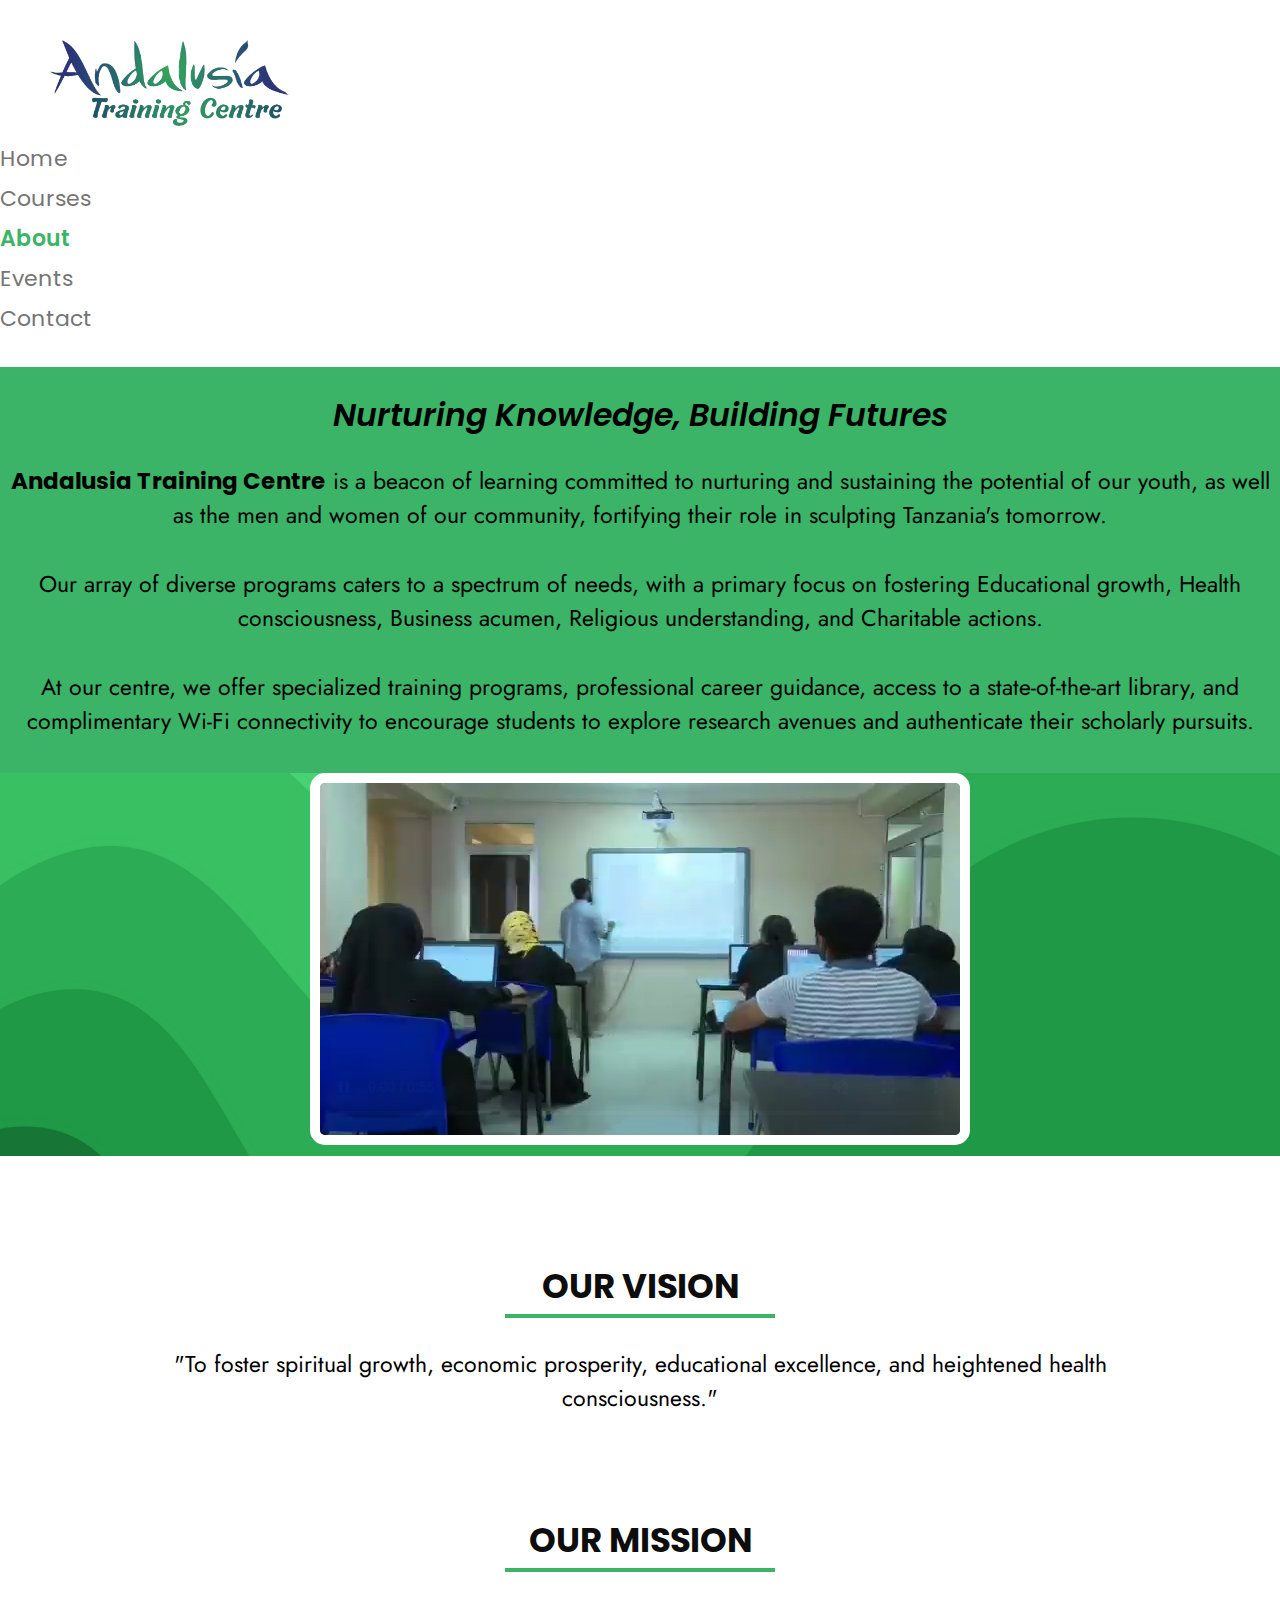
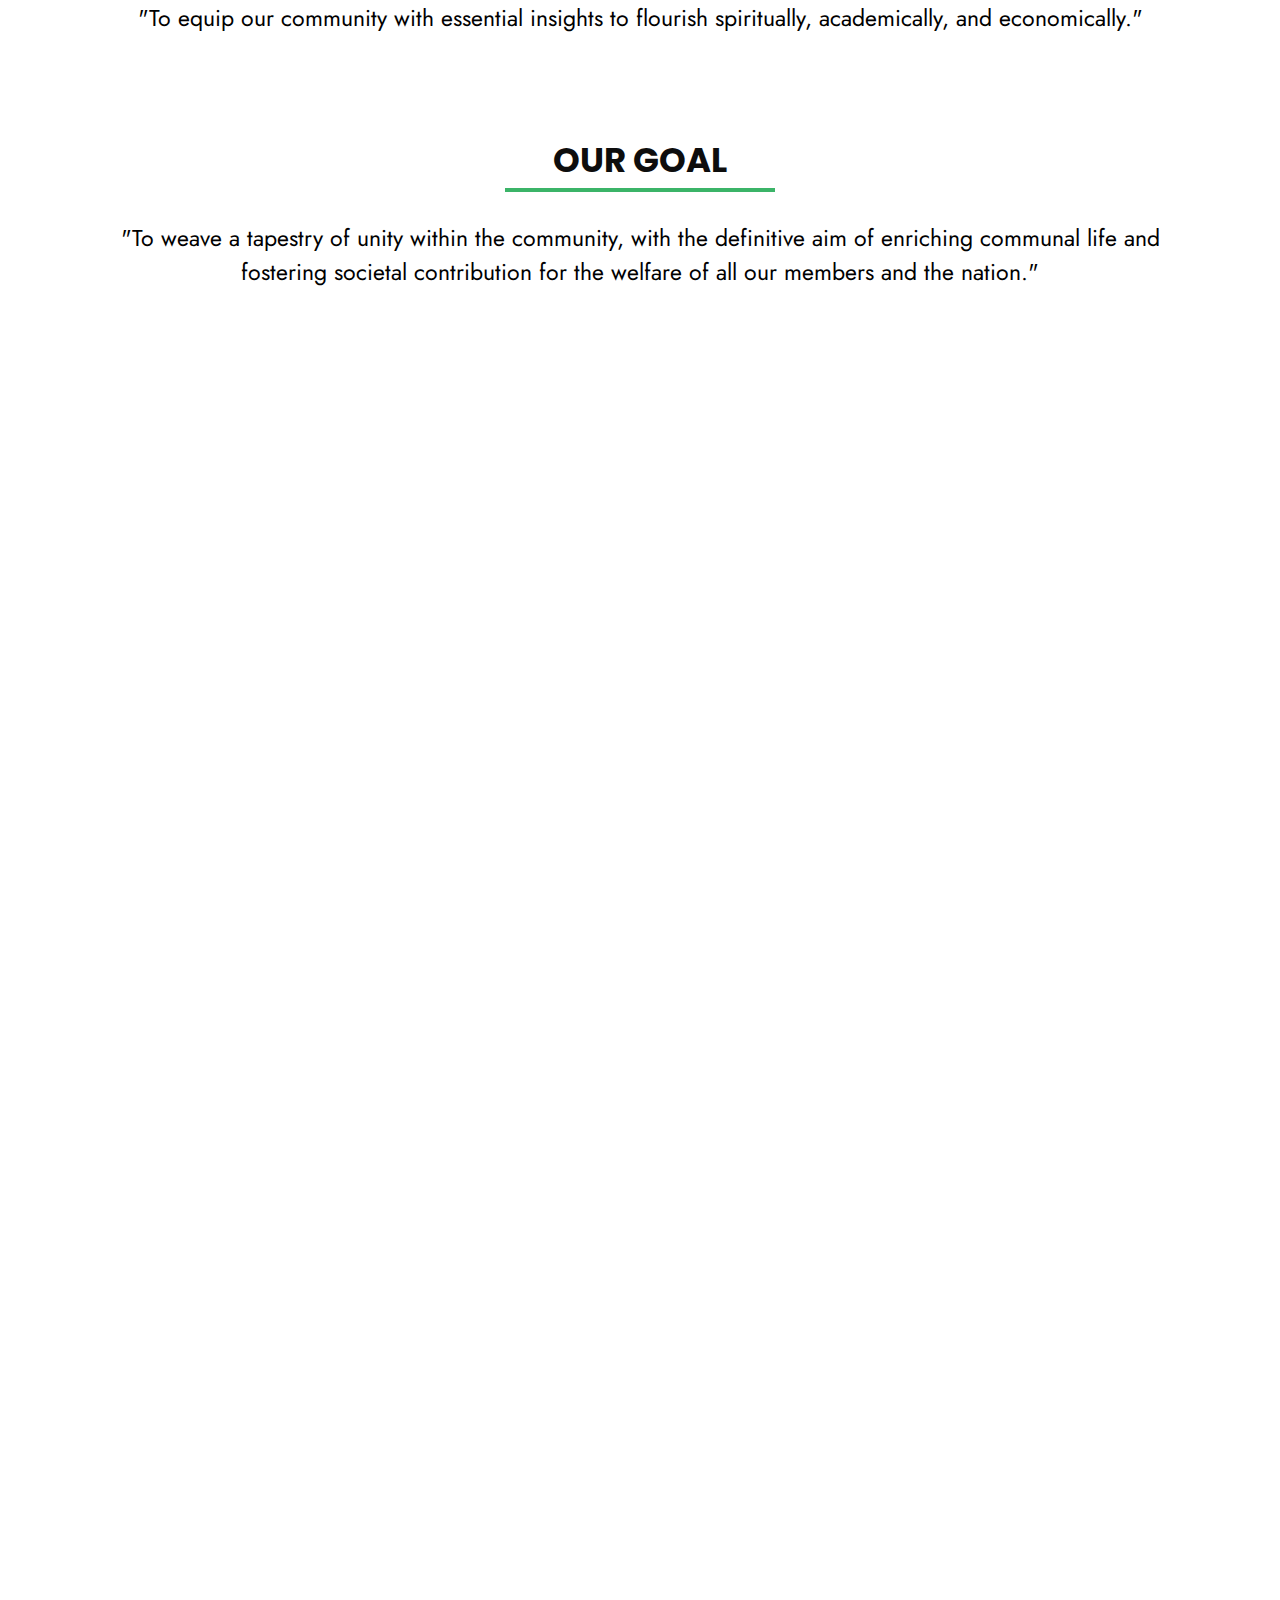
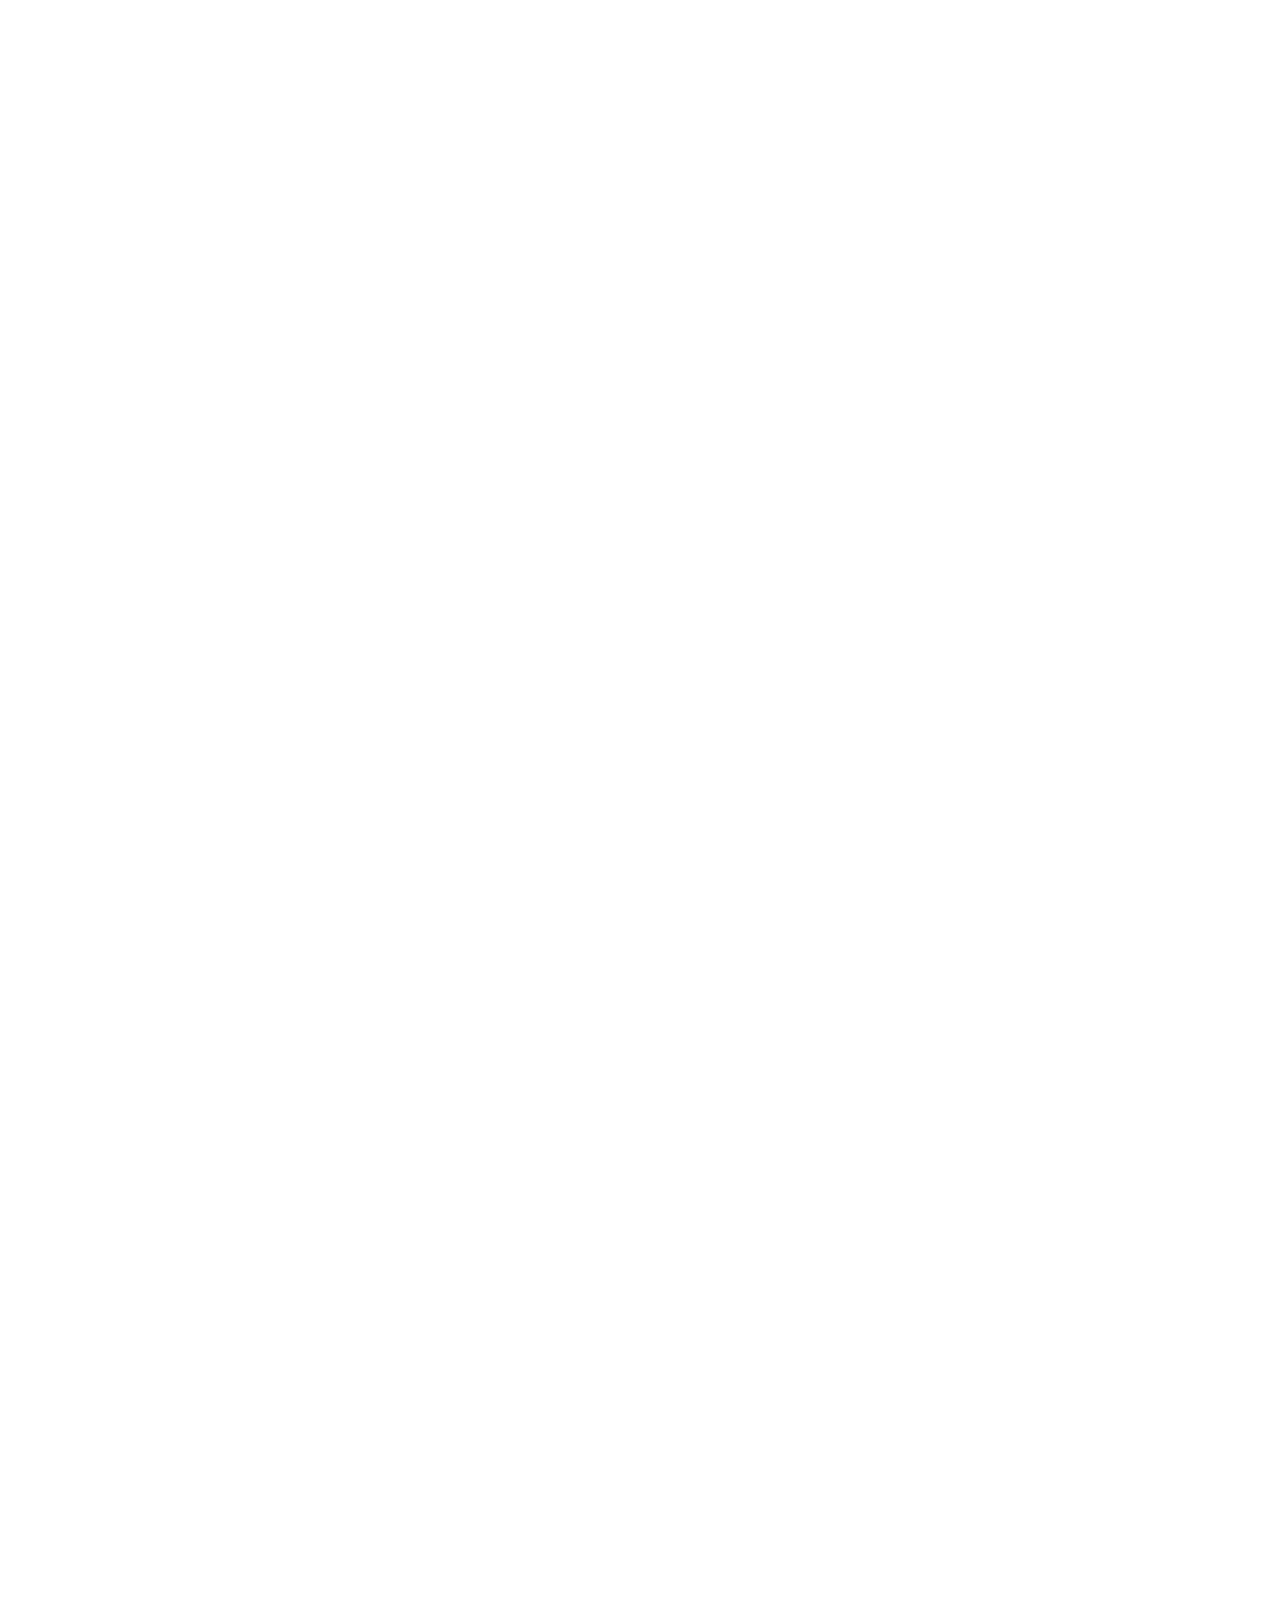
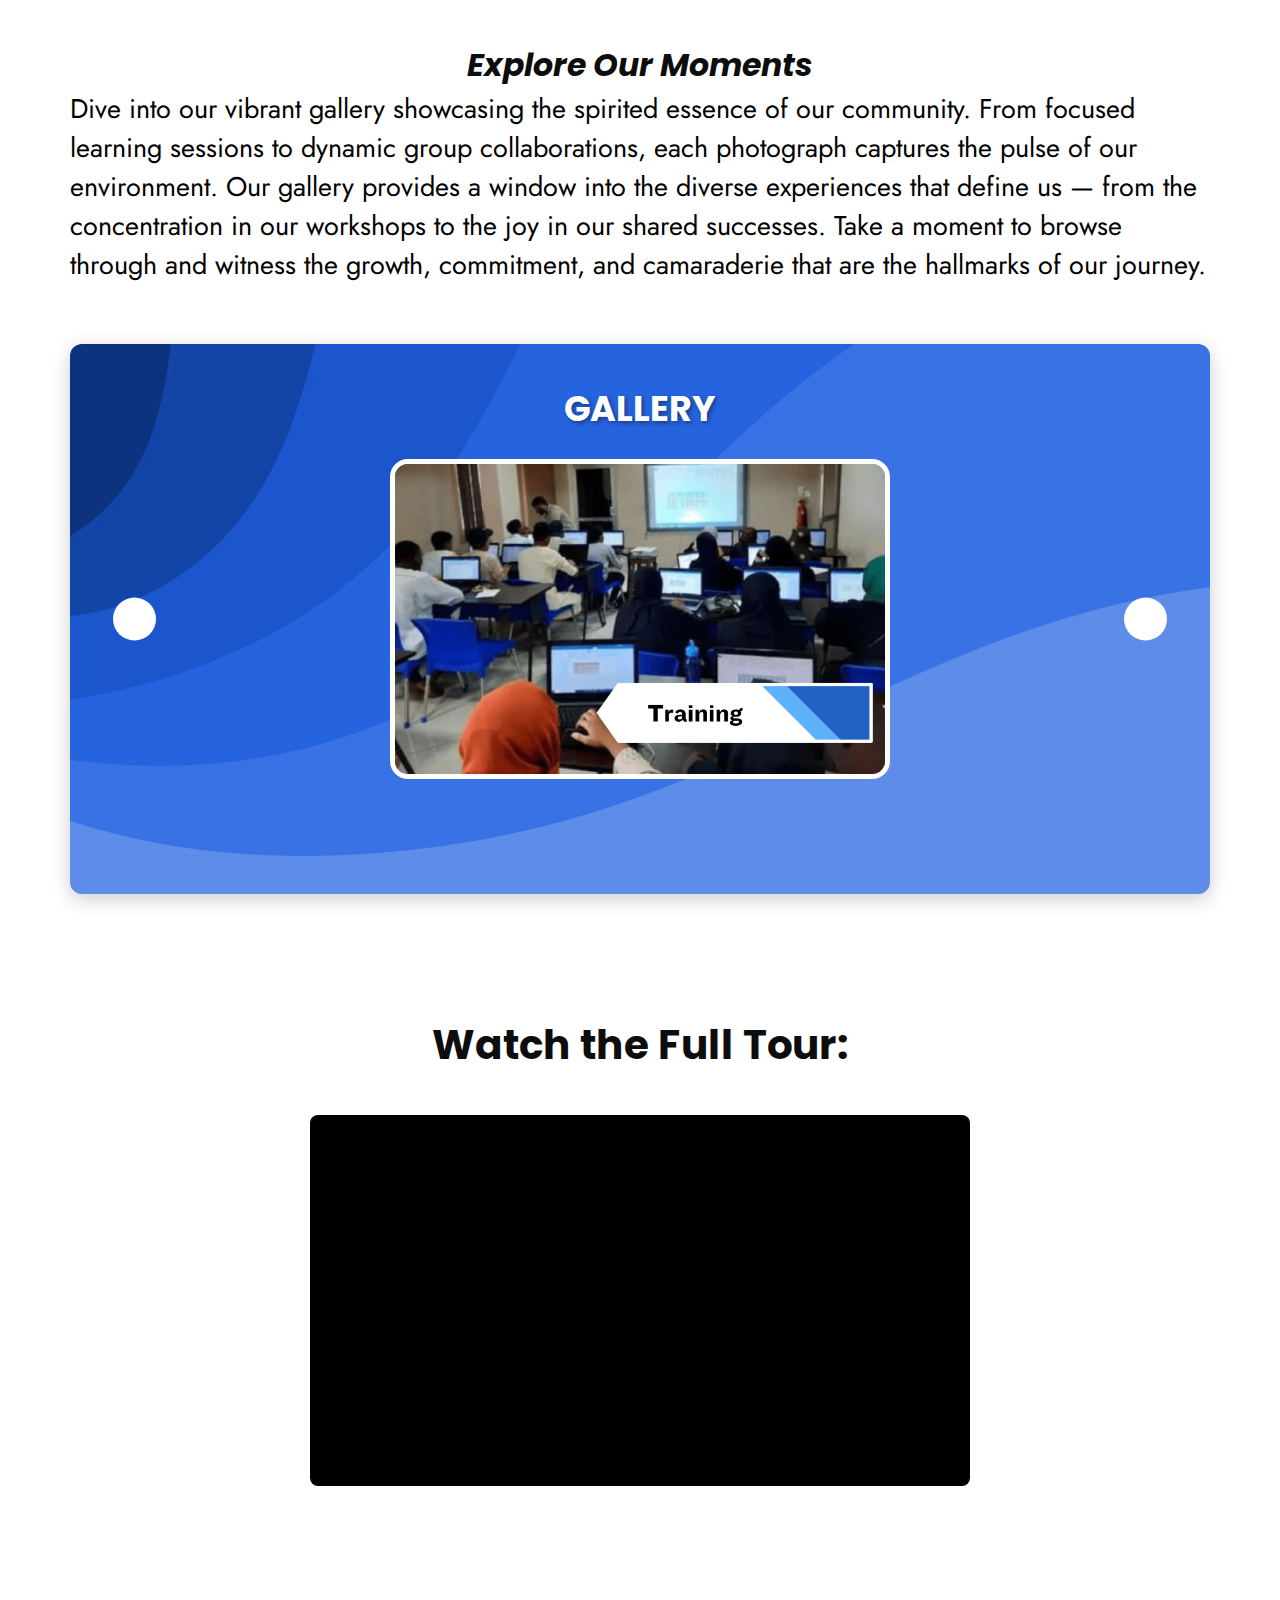
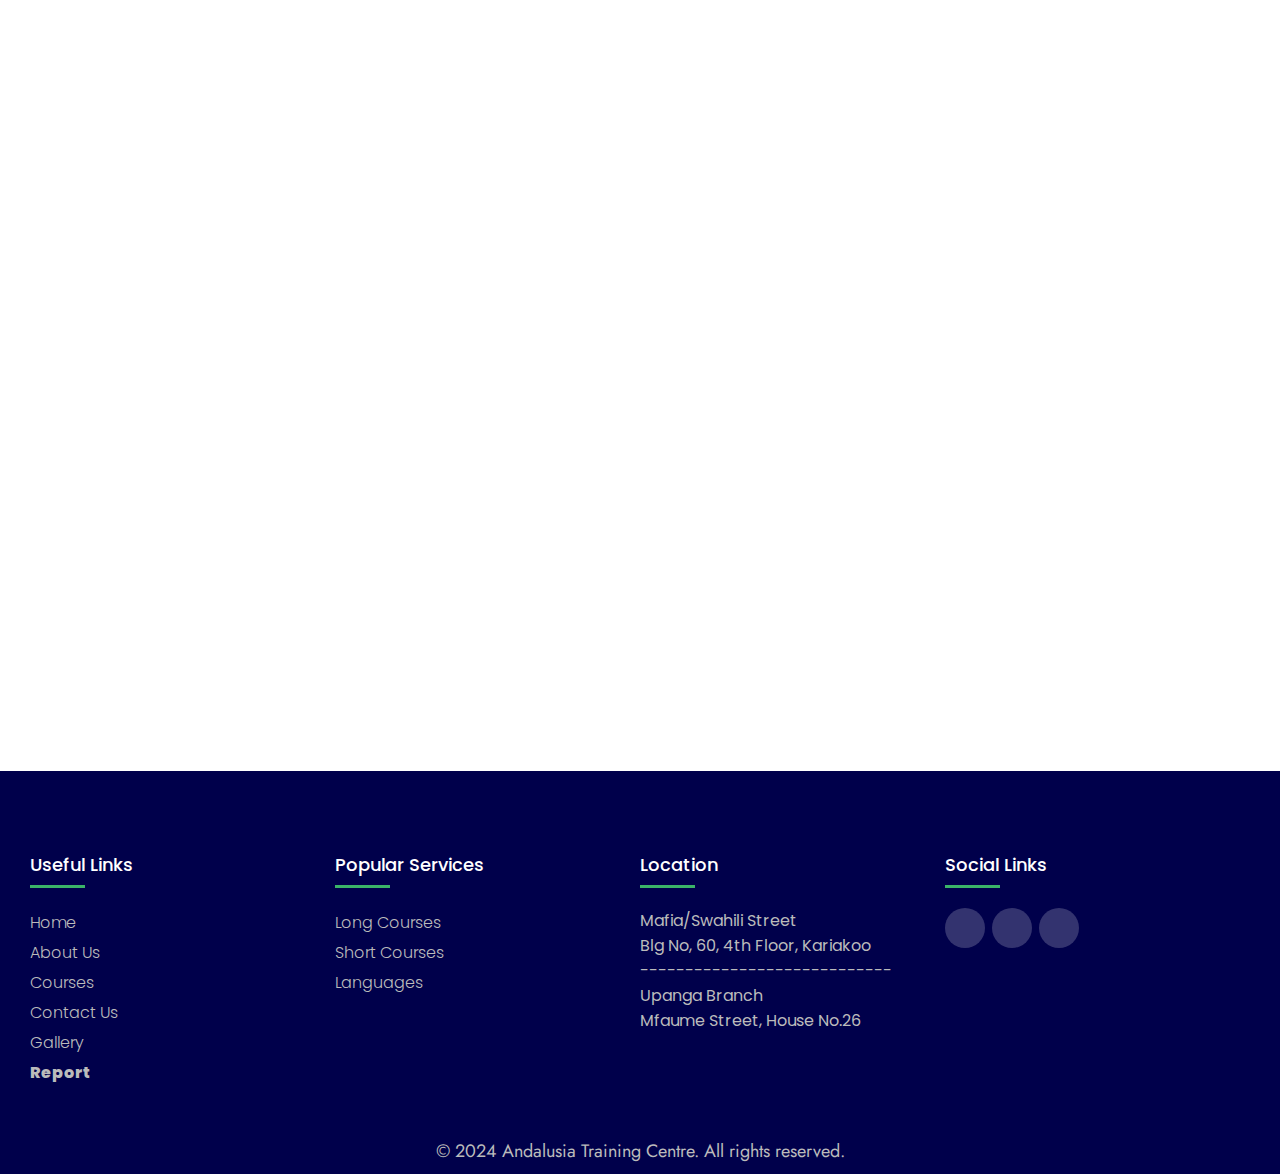
<file: aboutus.html>
<!DOCTYPE html>
<html lang="en">
  <head>
    <meta charset="UTF-8">
    <meta name="viewport" content="width=device-width, initial-scale=1.0">
    <title>About Us | Andalusia Training Centre</title>
    <link
      href="https://cdn.jsdelivr.net/npm/bootstrap@5.0.2/dist/css/bootstrap.min.css"
      rel="stylesheet"
      integrity="sha384-EVSTQN3/azprG1Anm3QDgpJLIm9Nao0Yz1ztcQTwFspd3yD65VohhpuuCOmLASjC"
      crossorigin="anonymous">
    <link
      rel="stylesheet"
      href="https://cdnjs.cloudflare.com/ajax/libs/font-awesome/6.4.2/css/all.min.css"
      integrity="sha512-z3gLpd7yknf1YoNbCzqRKc4qyor8gaKU1qmn+CShxbuBusANI9QpRohGBreCFkKxLhei6S9CQXFEbbKuqLg0DA=="
      crossorigin="anonymous"
      referrerpolicy="no-referrer">
    <link rel="icon" href="images/logo/logo.webp">
    <link rel="stylesheet" href="bootstrap.css">
    <!-- Custom Bootstrap Styles stored separately in this file -->
    <link rel="stylesheet" href="styles.css">
    <!-- Main CSS stylesheet for all pages -->
  </head>
  <body>
    <!-- Navigation Bar Section -->
    <nav class="navbar navbar-expand-lg bg-white navbar-light py-2">
      <div class="container">
        <!-- Andalusia Training Centre Logo -->
        <a href="index.html" class="navbar-brand">
          <img
            src="images/logo/logotransparent.webp"
            alt="Andalusia Training Centre Logo"
            id="nav-img">
        </a>

        <!-- Drop-down menu - Toggler (Bootstrap)-->
        <button
          class="navbar-toggler"
          type="button"
          data-bs-toggle="collapse"
          data-bs-target="#navmenu"
        >
          <span class="navbar-toggler-icon"></span>
        </button>

        <!-- Navigation Bar Items -->
        <div class="collapse navbar-collapse" id="navmenu">
          <ul class="navbar-nav ms-auto">
            <li class="nav-item">
              <a href="index.html" class="nav-link">Home</a>
            </li>
            <li class="nav-item">
              <a href="courses.html" class="nav-link">Courses</a>
            </li>
            <li class="nav-item">
              <a href="aboutus.html" class="nav-link active">About</a>
            </li>
            <li class="nav-item">
              <a href="events.html" class="nav-link">Events</a>
            </li>
            <li class="nav-item">
              <a href="contacts.html" class="nav-link">Contact</a>
            </li>
          </ul>
        </div>
      </div>
    </nav>

    <!-- About Us Section Description -->
    <section class="p-0" id="learn">
      <div class="container-fluid">
        <div class="row align-items-center-justify-content-between">
          <div class="col-lg p-5" id="about-paragraph">
            <article>
              <h3>Nurturing Knowledge, Building Futures</h3>
              <p>
                <strong>Andalusia Training Centre</strong> is a beacon of learning
                committed to nurturing and sustaining the potential of our youth,
                as well as the men and women of our community, fortifying their
                role in sculpting Tanzania's tomorrow.
              </p>
              <p>
                Our array of diverse programs caters to a spectrum of needs, with
                a primary focus on fostering Educational growth, Health
                consciousness, Business acumen, Religious understanding, and
                Charitable actions.
              </p>
              <p>
                At our centre, we offer specialized training programs,
                professional career guidance, access to a state-of-the-art
                library, and complimentary Wi-Fi connectivity to encourage
                students to explore research avenues and authenticate their
                scholarly pursuits.
              </p>
            </article>
          </div>
          <div class="col-lg p-5" id="image-container">
            <div class="reveal">
              <video controls autoplay muted>
                <source src="images/andalusiavideo.mp4" type="video/mp4">
              </video>
            </div>
          </div>
        </div>

        <!-- Vision, Mission, Goal Section -->
        <div class="mission">
          <h1 class="about-heading">OUR Vision</h1>
          <p>
            "To foster spiritual growth, economic prosperity, educational
            excellence, and heightened health consciousness."
          </p>
          <h1 class="about-heading">Our Mission</h1>
          <p>
            "To equip our community with essential insights to flourish
            spiritually, academically, and economically."
          </p>
          <h1 class="about-heading">Our Goal</h1>
          <p>
            "To weave a tapestry of unity within the community, with the
            definitive aim of enriching communal life and fostering societal
            contribution for the welfare of all our members and the nation."
          </p>
        </div>
      </div>
    </section>

    <!-- Our Instructors Section -->
    <section id="instructors" class="p-5">
      <div class="reveal-scroll">
        <div class="container">
          <h2 class="text-center text-white mb-5">Our Instructors</h2>
          <div class="row g-4">
            <div class="col-md-4">
              <div class="card bg-white">
                <div class="card-body text-center">
                  <img
                    src="images/instructors/instructor1.webp"
                    alt="A photo of Mr.Ally Sadik"
                    class="rounded-circle mb-3">
                  <h3 class="card-title mb-3">Ally Sadik</h3>
                  <p class="card-text lead">Graphic Design Trainer</p>
                </div>
              </div>
            </div>
            <div class="col-md-4">
              <div class="card bg-white">
                <div class="card-body text-center">
                  <img
                    src="images/instructors/instructor2.webp"
                    alt="A photo of Mrs.Lujaina Abdallah"
                    class="rounded-circle mb-3">
                  <h3 class="card-title mb-3">Lujaina Abdallah</h3>
                  <p class="card-text lead">QuickBooks Trainer</p>
                </div>
              </div>
            </div>
            <div class="col-md-4">
              <div class="card bg-white">
                <div class="card-body text-center">
                  <img
                    src="images/instructors/instructor3.webp"
                    alt="A photo of Mr.Juma Kassim"
                    class="rounded-circle mb-3">
                  <h3 class="card-title mb-3">Juma Kassim</h3>
                  <p class="card-text lead">Programming Trainer</p>
                </div>
              </div>
            </div>
            <div class="col-md-4">
              <div class="card bg-white">
                <div class="card-body text-center">
                  <img
                    src="images/instructors/instructor4.webp"
                    alt="A photo of Mr.Ejaz Bhalloo"
                    class="rounded-circle mb-3">
                  <h3 class="card-title mb-3">Ejaz Bhalloo</h3>
                  <p class="card-text lead">Public Speaking Trainer</p>
                </div>
              </div>
            </div>
            <div class="col-md-4">
              <div class="card bg-white">
                <div class="card-body text-center">
                  <img
                    src="images/instructors/instructor5.webp"
                    alt="A photo of Mr.Saleh Baasas"
                    class="rounded-circle mb-3">
                  <h3 class="card-title mb-3">Saleh Baasas</h3>
                  <p class="card-text lead">Tally & Accounting Trainer</p>
                </div>
              </div>
            </div>
            <div class="col-md-4">
              <div class="card bg-white">
                <div class="card-body text-center">
                  <img
                    src="images/instructors/amjad.webp"
                    alt="A photo of Mr.Amjad Fakih"
                    class="rounded-circle mb-3">
                  <h3 class="card-title mb-3">Amjad Fakih</h3>
                  <p class="card-text lead">Arabic & Chinese Trainer</p>
                </div>
              </div>
            </div>
            <div class="col-md-4">
              <div class="card bg-white">
                <div class="card-body text-center">
                  <img
                    src="images/instructors/salim.webp"
                    alt="A photo of Mr.Salim Awadh"
                    class="rounded-circle mb-3">
                  <h3 class="card-title mb-3">Salim Awadh</h3>
                  <p class="card-text lead">Basic Computer Trainer</p>
                </div>
              </div>
            </div>
            <div class="col-md-4">
              <div class="card bg-white">
                <div class="card-body text-center">
                  <img
                    src="images/instructors/tunu.webp"
                    alt="A photo of Mrs.Tunu Joseph"
                    class="rounded-circle mb-3">
                  <h3 class="card-title mb-3">Tunu Joseph</h3>
                  <p class="card-text lead">English & Kiswahili Trainer</p>
                </div>
              </div>
            </div>
            <div class="col-md-4">
              <div class="card bg-white">
                <div class="card-body text-center">
                  <img
                    src="images/instructors/instructor11.webp"
                    alt="A photo of Mr.Abdullah Al-Baiti"
                    class="img-fluid rounded-circle mb-2">
                  <h3 class="card-title mb-3">Abdullah Al-Baiti</h3>
                  <p class="card-text lead">Counsellor & Manager</p>
                </div>
              </div>
            </div>
          </div>
        </div>
      </div>
    </section>

    <!-- Gallery Section -->
    <div id="gallery" class="gallery-container">
      <!-- Gallery Description -->
      <section class="gallery-description">
        <h3>Explore Our Moments</h3>
        <p>
          Dive into our vibrant gallery showcasing the spirited essence of our
          community. From focused learning sessions to dynamic group
          collaborations, each photograph captures the pulse of our environment.
          Our gallery provides a window into the diverse experiences that define
          us — from the concentration in our workshops to the joy in our shared
          successes. Take a moment to browse through and witness the growth,
          commitment, and camaraderie that are the hallmarks of our journey.
        </p>
      </section>

      <!-- Slideshow Gallery -->
      <section class="slideshow">
        <h2>GALLERY</h2>
        <i class="fa-solid fa-arrow-left button" id="prev"></i>
        <div class="image-container">
          <div class="carousel">
            <img src="images/Gallery/gallery-8.png" alt="Computer Training Session in practice">
            <img src="images/Gallery/gallery-3.png" alt="Conference Room Photo">
            <img src="images/Gallery/gallery-2.png" alt="Andalusia Library Photo">
            <img src="images/Gallery/gallery-9.png" alt="Reception in progress">
            <img src="images/Gallery/gallery-5.png" alt="Computer Room with students learning">
            <img src="images/Gallery/gallery-7.png" alt="A professor teaching the students at Andalusia Centre's 3rd Floor">
            <img src="images/Gallery/gallery-1.png" alt="A professor explaining to the students using a projector">
            <img src="images/Gallery/gallery-4.png" alt="Books on shleves - Photo 1">
            <img src="images/Gallery/gallery-6.png" alt="Books on shleves - Photo 2">
            <img src="images/Gallery/gallery-10.png" alt="Mr.Abdullah Al-Baiti explaining to the students at Andalusia Training Centre">
            <img src="images/Gallery/gallery-11.png" alt="Andalusia Football Tournament Group Photo">
            <img src="images/Gallery/gallery-12.png" alt="Wealth Management Workshop in action">
            <img src="images/Gallery/gallery-13.png" alt="Public Speaking Workshop Group Photo with Mr.Ejaz Bhalloo">
            <img src="images/Gallery/gallery-14.png" alt="Career Day Gathering Photo">
            <img src="images/Gallery/gallery-15.png" alt="Sales and Customer Care Workshop Group Photo">
          </div>
          <i class="fa-solid fa-arrow-right button" id="next"></i>
        </div>
      </section>
    </div>

    <!-- Embeded YouTube Video -->
    <div class="youtube-video">
      <div class="video-heading">
        <h2>Watch the Full Tour:</h2>
      </div>
      <div class="video-wrapper">
        <iframe
          src="https://www.youtube.com/embed/iQYDVhTOj3E?si=s0O0CjkUCfLe0ipN"
          title="Full Andalusia Tour Youtube Video"
          frameborder="0"
          allow="accelerometer; autoplay; clipboard-write; encrypted-media; gyroscope; picture-in-picture; web-share"
          allowfullscreen
        >
        </iframe>
      </div>
    </div>

    <!-- Sponsors Section -->
    <div class="reveal-scroll">
      <section id="partners">
        <h1>Our Partners</h1>
        <div class="container">
          <div class="sponsors">
            <div class="sponsor">
              <img src="images/sponsors/sponsor1.webp" alt="Afroil Logo">
            </div>
            <div class="sponsor">
              <img src="images/sponsors/p8.webp" alt="Albarakah Foundation Logo">
            </div>
            <div class="sponsor">
              <img src="images/sponsors/sponsor8.webp" alt="Big Bon Logo">
            </div>
            <div class="sponsor">
              <img src="images/sponsors/sponsor4.webp" alt="Amana Bank Logo" class="special">
            </div>
            <div class="sponsor">
              <img src="images/sponsors/sponsor5.webp" alt="Camel Oil Logo">
            </div>
            <div class="sponsor">
              <img src="images/sponsors/p2.webp" alt="Asas Group of Companies Logo">
            </div>
            <div class="sponsor">
              <img src="images/sponsors/sponsor7.webp" alt="Bakhresa Group Logo">
            </div>
            <div class="sponsor">
              <img src="images/sponsors/p3.webp" alt="DigiTech Logo">
            </div>
            <div class="sponsor">
              <img src="images/sponsors/sponsor10.webp" alt="Famari Investment Limited Logo">
            </div>
            <div class="sponsor">
              <img src="images/sponsors/sponsor11.webp" alt="Kanzu Point Logo">
            </div>
            <div class="sponsor">
              <img src="images/sponsors/sponsor12.webp" alt="Oilcom Logo">
            </div>
            <div class="sponsor">
              <img src="images/sponsors/sponsor13.webp" alt="SDS Logo">
            </div>
            <div class="sponsor">
              <img src="images/sponsors/sponsor16.jpg" alt="Al-Hikma Foundation Logo">
            </div>
            <div class="sponsor">
              <img src="images/sponsors/sponsor17.png" alt="Al-Jumaa Masjid Logo">
            </div>
            <div class="sponsor">
              <img src="images/sponsors/sponsor18.jpg" alt="Assas Trust Logo">
            </div>
            <div class="sponsor">
              <img src="images/sponsors/sponsor19.jpg" alt="Expedition Foundation Logo">
            </div>
            <div class="sponsor">
              <img src="images/sponsors/sponsor20.jpg" alt="Dhi Nureyn Islamic Foundation Logo">
            </div>

            <div class="sponsor">
              <img src="images/sponsors/sponsor15.webp" alt="Unifreight Logo">
            </div>
            <div class="sponsor">
              <img src="images/sponsors/p7.webp" alt="IBM Hazm Media Centre Logo">
            </div>
            <div class="sponsor">
              <img src="images/sponsors/p4.webp" alt="See Sweet Royale Confectionery LTD Logo">
            </div>
            <div class="sponsor">
              <img src="images/sponsors/p5.webp" alt="Taste Me - Desserts & Café Logo">
            </div>
            <div class="sponsor">
              <img src="images/sponsors/p6.webp" alt="Raffles Global - Education Services Logo">
            </div>
            <div class="sponsor">
              <img src="images/sponsors/p1.webp" alt="Mr.Discount Supermarket Logo">
            </div>
          </div>
        </div>
      </section>
    </div>

    <!-- FOOTER Section -->
    <footer class="footerr">
      <div class="container2">
        <div class="roww">
          <div class="footer-col">
            <h4>Useful links</h4>
            <ul style="list-style: none">
              <li><a href="index.html">Home</a></li>
              <li><a href="aboutus.html">About Us</a></li>
              <li><a href="courses.html">Courses</a></li>
              <li><a href="contacts.html">Contact Us</a></li>
              <li><a href="aboutus.html#gallery">Gallery</a></li>
              <li><a href="report.html" class="report-link">Report</a></li>
            </ul>
          </div>
          <div class="footer-col">
            <h4>Popular Services</h4>
            <ul style="list-style: none">
              <li><a href="courses.html#long-courses">Long Courses</a></li>
              <li><a href="courses.html#short-courses">Short Courses</a></li>
              <li><a href="courses.html#languages">Languages</a></li>
            </ul>
          </div>
          <div class="footer-col">
            <h4>Location</h4>
            <ul style="list-style: none">
              <li>Mafia/Swahili Street</li>
              <li>Blg No, 60, 4th Floor, Kariakoo</li>
              <li>----------------------------</li>
              <li>Upanga Branch</li>
              <li>Mfaume Street, House No.26</li>
            </ul>
          </div>
          <div class="footer-col">
            <h4>Social Links</h4>
            <div class="social-links">
              <a
                href="https://www.facebook.com/p/Andalusia-Training-Center-100065165375777/"
                target="_blank"
                ><i class="fab fa-facebook-f"></i
              ></a>
              <a href="https://wa.me/+255786960747" target="_blank"
                ><i class="fab fa-whatsapp"></i
              ></a>
              <a
                href="https://www.instagram.com/andalusia_tc/?hl=en"
                target="_blank"
                ><i class="fab fa-instagram"></i
              ></a>
            </div>
          </div>
        </div>
      </div>
      <p>&copy; 2024 Andalusia Training Centre. All rights reserved.</p>
    </footer>

     <!-- JAVASCRIPT FILES -->
    <!-- Bootstrap Toggler -->
    <script
      src="https://cdn.jsdelivr.net/npm/bootstrap@5.3.2/dist/js/bootstrap.bundle.min.js"
      integrity="sha384-C6RzsynM9kWDrMNeT87bh95OGNyZPhcTNXj1NW7RuBCsyN/o0jlpcV8Qyq46cDfL"
      crossorigin="anonymous"
    ></script>

    <!-- Scrolling Reveal Effects -->
    <script src="JavaScript/revealStart.js"></script>
    <script src="JavaScript/revealScroll.js"></script>

    <!-- Slideshow Gallery Carousel JS Script file -->
    <script src="JavaScript/carousel.js"></script>
  </body>
</html>
</file>
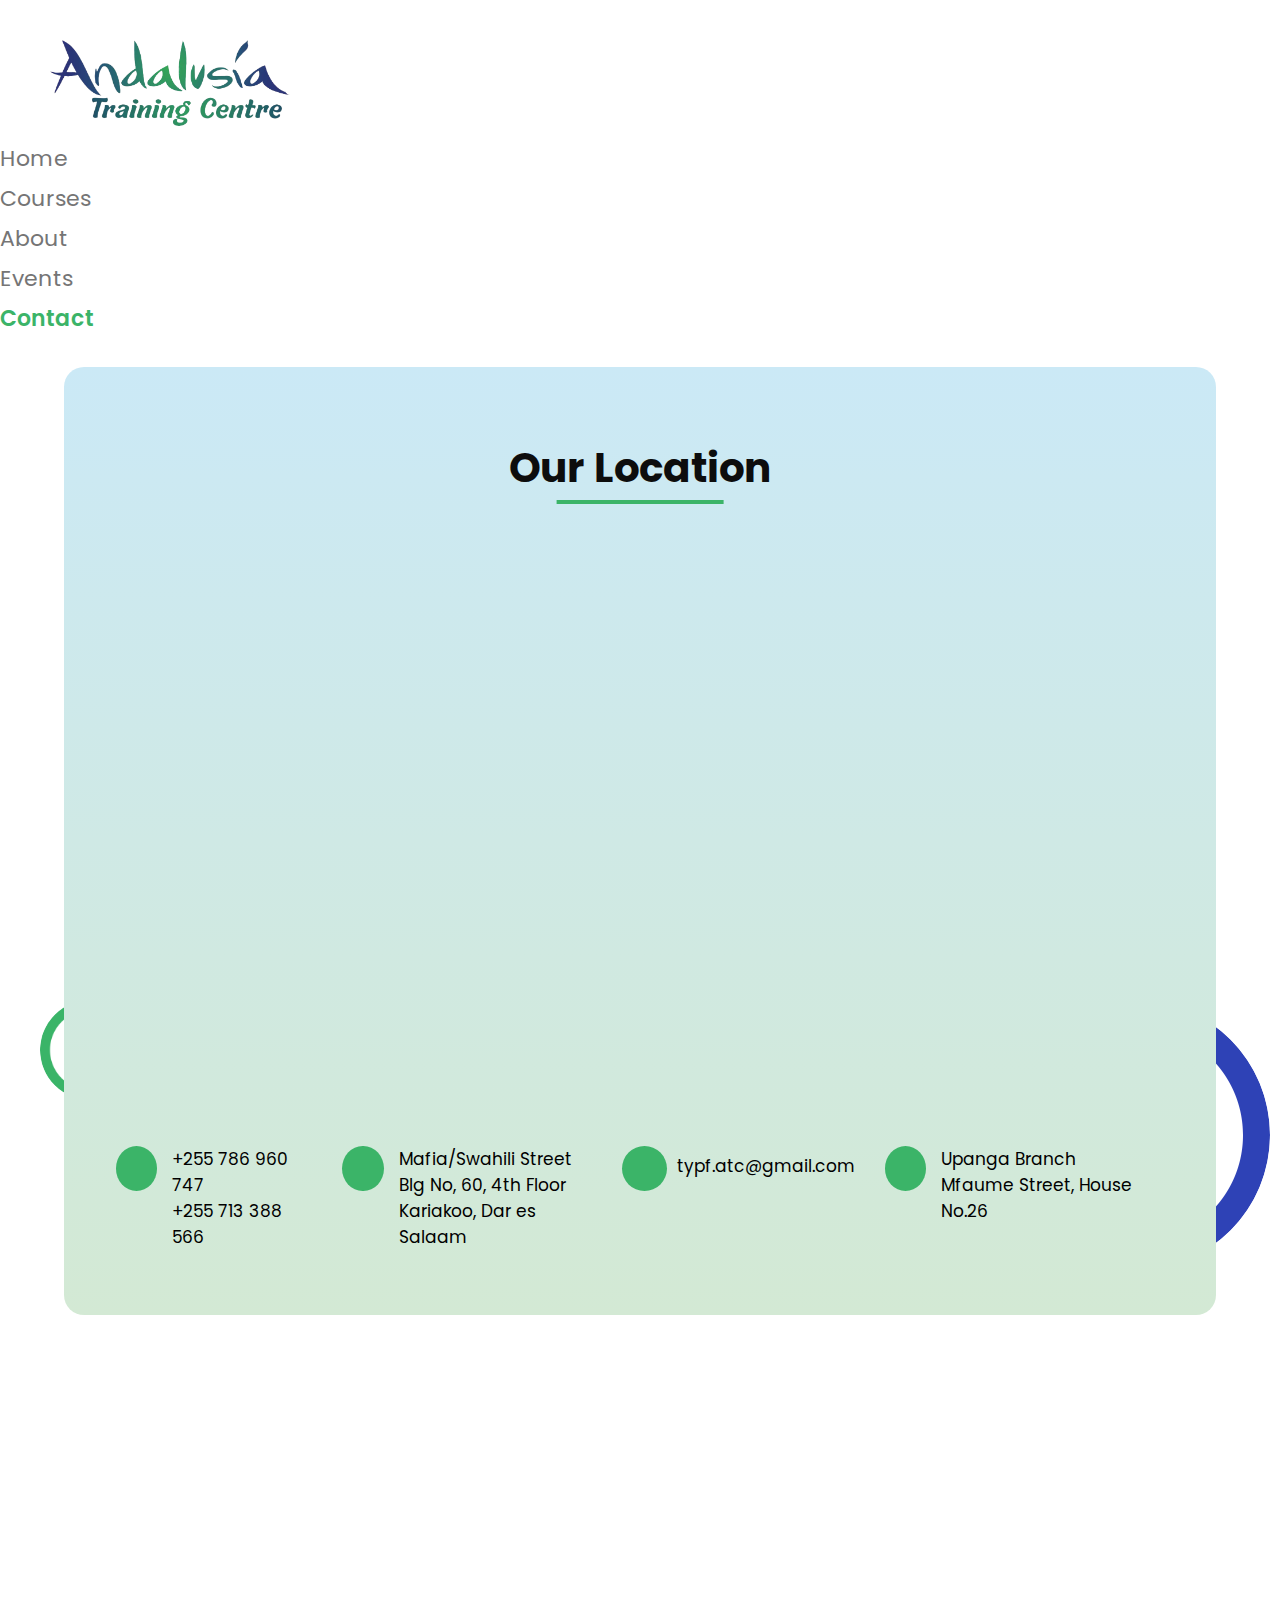
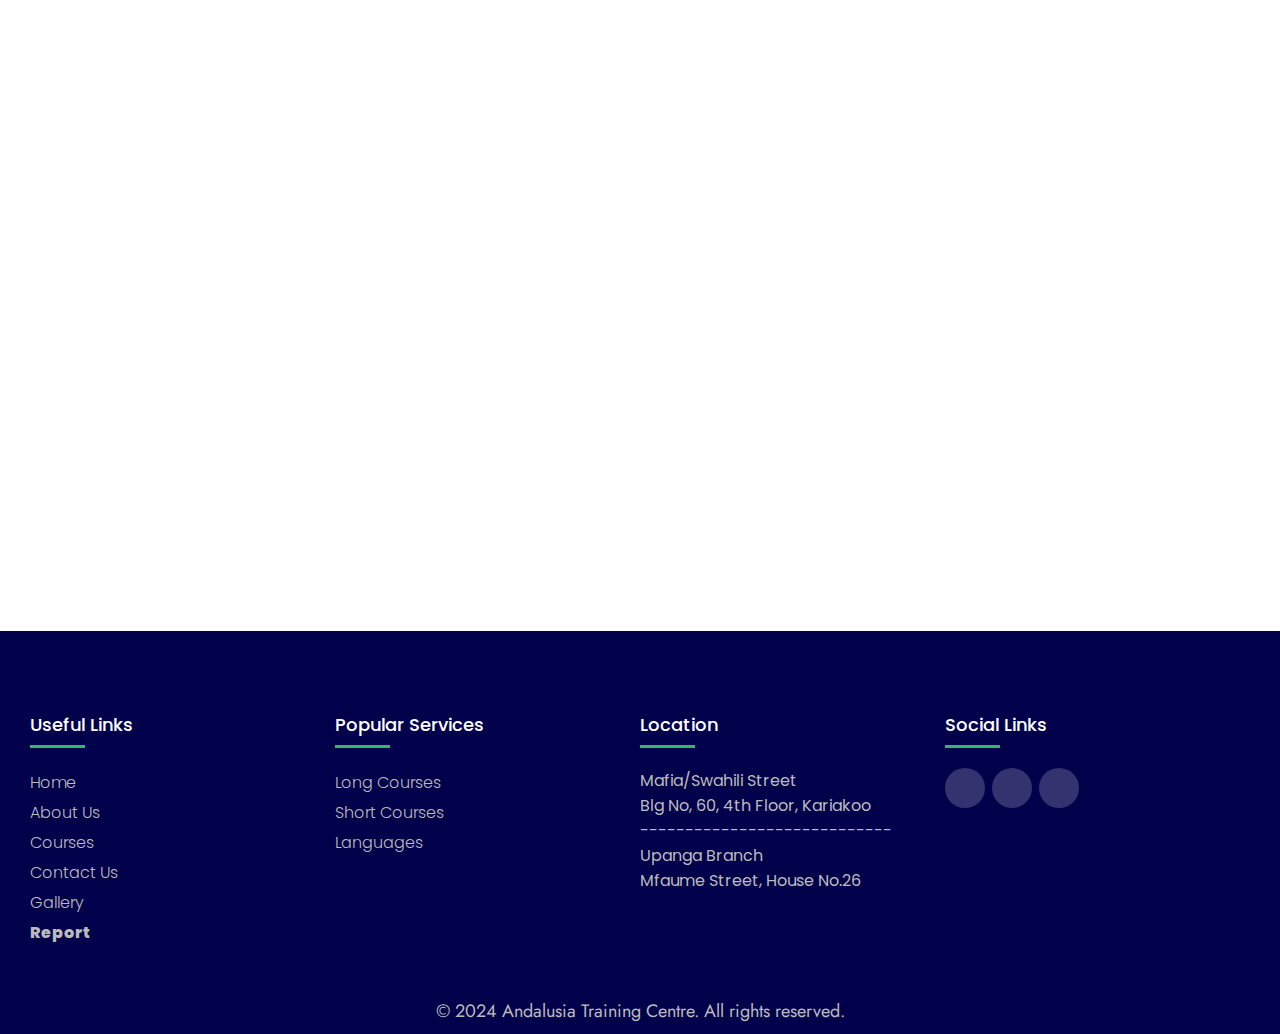
<file: contacts.html>
<!DOCTYPE html>
<html lang="en">
  <head>
    <meta charset="UTF-8">
    <meta name="viewport" content="width=device-width, initial-scale=1.0">
    <title>Contact Us | Andalusia Training Centre</title>
    <link
      href="https://cdn.jsdelivr.net/npm/bootstrap@5.0.2/dist/css/bootstrap.min.css"
      rel="stylesheet"
      integrity="sha384-EVSTQN3/azprG1Anm3QDgpJLIm9Nao0Yz1ztcQTwFspd3yD65VohhpuuCOmLASjC"
      crossorigin="anonymous">
    <link
      rel="stylesheet"
      href="https://cdnjs.cloudflare.com/ajax/libs/font-awesome/6.4.2/css/all.min.css"
      integrity="sha512-z3gLpd7yknf1YoNbCzqRKc4qyor8gaKU1qmn+CShxbuBusANI9QpRohGBreCFkKxLhei6S9CQXFEbbKuqLg0DA=="
      crossorigin="anonymous"
      referrerpolicy="no-referrer">
    <link rel="icon" href="images/logo/logo.webp">
    <link rel="stylesheet" href="bootstrap.css"> <!-- Custom Bootstrap Styles stored separately in this file -->
    <link rel="stylesheet" href="styles.css"> <!-- Main CSS stylesheet for all pages -->
  </head>
  <body>

  <!-- Navigation Bar Section -->
  <nav class="navbar navbar-expand-lg bg-white navbar-light py-2">
    <div class="container">
      <!-- Andalusia Training Centre Logo -->
      <a href="index.html" class="navbar-brand">
        <img src="images/logo/logotransparent.webp" alt="Andalusia Training Centre Logo" id="nav-img">
      </a>

      <!-- Drop-down menu - Toggler (Bootstrap)-->
      <button class="navbar-toggler" type="button" data-bs-toggle="collapse" data-bs-target="#navmenu">
        <span class="navbar-toggler-icon"></span>
      </button>

      <!-- Navigation Bar Items -->
      <div class="collapse navbar-collapse" id="navmenu">
        <ul class="navbar-nav ms-auto">
          <li class="nav-item">
            <a href="index.html" class="nav-link">Home</a>
          </li>
          <li class="nav-item">
            <a href="courses.html" class="nav-link">Courses</a>
          </li>
          <li class="nav-item">
            <a href="aboutus.html" class="nav-link">About</a>
          </li>
          <li class="nav-item">
            <a href="events.html" class="nav-link">Events</a>
          </li>
          <li class="nav-item">
            <a href="contacts.html" class="nav-link active">Contact</a>
          </li>
        </ul>
      </div>
    </div>
  </nav>

  <!-- Our Location (Map) Section -->
  <div class="reveal">
    <div class="map-section">
      <h2>Our Location</h2>
      <div class="iframe-container">
        <iframe
          src="https://www.google.com/maps/embed?pb=!1m18!1m12!1m3!1d3961.5971602780523!2d39.272329573587974!3d-6.818750893178953!2m3!1f0!2f0!3f0!3m2!1i1024!2i768!4f13.1!3m3!1m2!1s0x185c4b3d628a271b%3A0xc437cf7a2d2fd444!2sAndalusia%20Training%20Center!5e0!3m2!1sen!2stz!4v1696611262059!5m2!1sen!2stz"
          width="1300"
          height="500"
          style="border: 0"
          allowfullscreen=""
          loading="lazy"
          referrerpolicy="no-referrer-when-downgrade"
        ></iframe>
      </div>
      <div class="content">
        <div class="call">
          <div class="i"><i class="fa-solid fa-phone"></i></div>
          <div class="call-numbers">
            <span> +255 786 960 747</span>
            <span> +255 713 388 566 </span>
          </div>
        </div>
        <div class="location">
          <div class="i">
            <i class="fa-solid fa-location-dot"></i>
          </div>
          <div class="location-area">
            <span>Mafia/Swahili Street</span>
            <span>Blg No, 60, 4th Floor</span>
            <span>Kariakoo, Dar es Salaam </span>
          </div>
        </div>
        <div class="email">
          <div class="i">
            <i class="fa-regular fa-envelope"></i>
          </div>
          <div class="email-address">
            <span>typf.atc@gmail.com</span>
          </div>
        </div>
        <div class="location">
          <div class="i">
            <i class="fa-solid fa-location-dot"></i>
          </div>
          <div class="location-area">
            <span>Upanga Branch</span>
            <span>Mfaume Street, House No.26</span>
          </div>
        </div>
      </div>
    </div>
  </div>

  <!-- Send Us A Message (Contact Us) Section -->
  <section id="contacts">
    <img src="images/background-elements/green-circle.png" alt="Green Circle" class="animated-circle green-circle" data-speed="0.2">
    <img src="images/background-elements/blue-circle.png" alt="Blue Circle" class="animated-circle blue-circle" data-speed="0.6">
    <div class="reveal-scroll">
      <h1>Contact Us</h1>
      <div class="contactss">
        <div id="message">
          <h2>We'd Love to Hear from You!</h2>
          <form action="https://formsubmit.co/typf.atc@gmail.com" method="POST">
            <input type="text" name="fname" id="fname" placeholder="Full Name" required>
            <input type="email" name="email" id="email" placeholder="Your Email" required>
            <textarea name="message" cols="60" rows="7" placeholder="Message" required></textarea>
            <button type="submit">Send</button>
          </form>
        </div>
      </div>
    </div>
  </section>

  <!-- FOOTER Section -->
  <footer class="footerr">
    <div class="container2">
      <div class="roww">
        <div class="footer-col">
          <h4>Useful links</h4>
          <ul style="list-style: none">
            <li><a href="index.html">Home</a></li>
            <li><a href="aboutus.html">About Us</a></li>
            <li><a href="courses.html">Courses</a></li>
            <li><a href="contacts.html">Contact Us</a></li>
            <li><a href="aboutus.html#gallery">Gallery</a></li>
            <li><a href="report.html" class="report-link">Report</a></li>
          </ul>
        </div>
        <div class="footer-col">
          <h4>Popular Services</h4>
          <ul style="list-style: none">
            <li><a href="courses.html#long-courses">Long Courses</a></li>
            <li><a href="courses.html#short-courses">Short Courses</a></li>
            <li><a href="courses.html#languages">Languages</a></li>
          </ul>
        </div>
        <div class="footer-col">
          <h4>Location</h4>
          <ul style="list-style: none">
            <li>Mafia/Swahili Street</li>
            <li>Blg No, 60, 4th Floor, Kariakoo</li>
            <li>----------------------------</li>
            <li>Upanga Branch</li>
            <li>Mfaume Street, House No.26</li>
          </ul>
        </div>
        <div class="footer-col">
          <h4>Social Links</h4>
          <div class="social-links">
            <a href="https://www.facebook.com/p/Andalusia-Training-Center-100065165375777/" target="_blank"><i class="fab fa-facebook-f"></i></a>
            <a href="https://wa.me/+255786960747" target="_blank"><i class="fab fa-whatsapp"></i></a>
            <a href="https://www.instagram.com/andalusia_tc/?hl=en" target="_blank"><i class="fab fa-instagram"></i></a>
          </div>
        </div>
      </div>
    </div>
    <p>&copy; 2024 Andalusia Training Centre. All rights reserved.</p>
  </footer>

   <!-- JAVASCRIPT FILES -->
  <!-- Bootstrap Toggler -->
  <script
    src="https://cdn.jsdelivr.net/npm/bootstrap@5.3.2/dist/js/bootstrap.bundle.min.js"
    integrity="sha384-C6RzsynM9kWDrMNeT87bh95OGNyZPhcTNXj1NW7RuBCsyN/o0jlpcV8Qyq46cDfL"
    crossorigin="anonymous">
  </script>

  <!-- Scrolling Reveal Effects -->
  <script src="JavaScript/revealStart.js"></script>
  <script src="JavaScript/revealScroll.js"></script>

  <!-- Parallax Moving Circles Effect -->
    <script src="JavaScript/parallaxScrollingEffect.js"></script>
  </body>
</html>
</file>
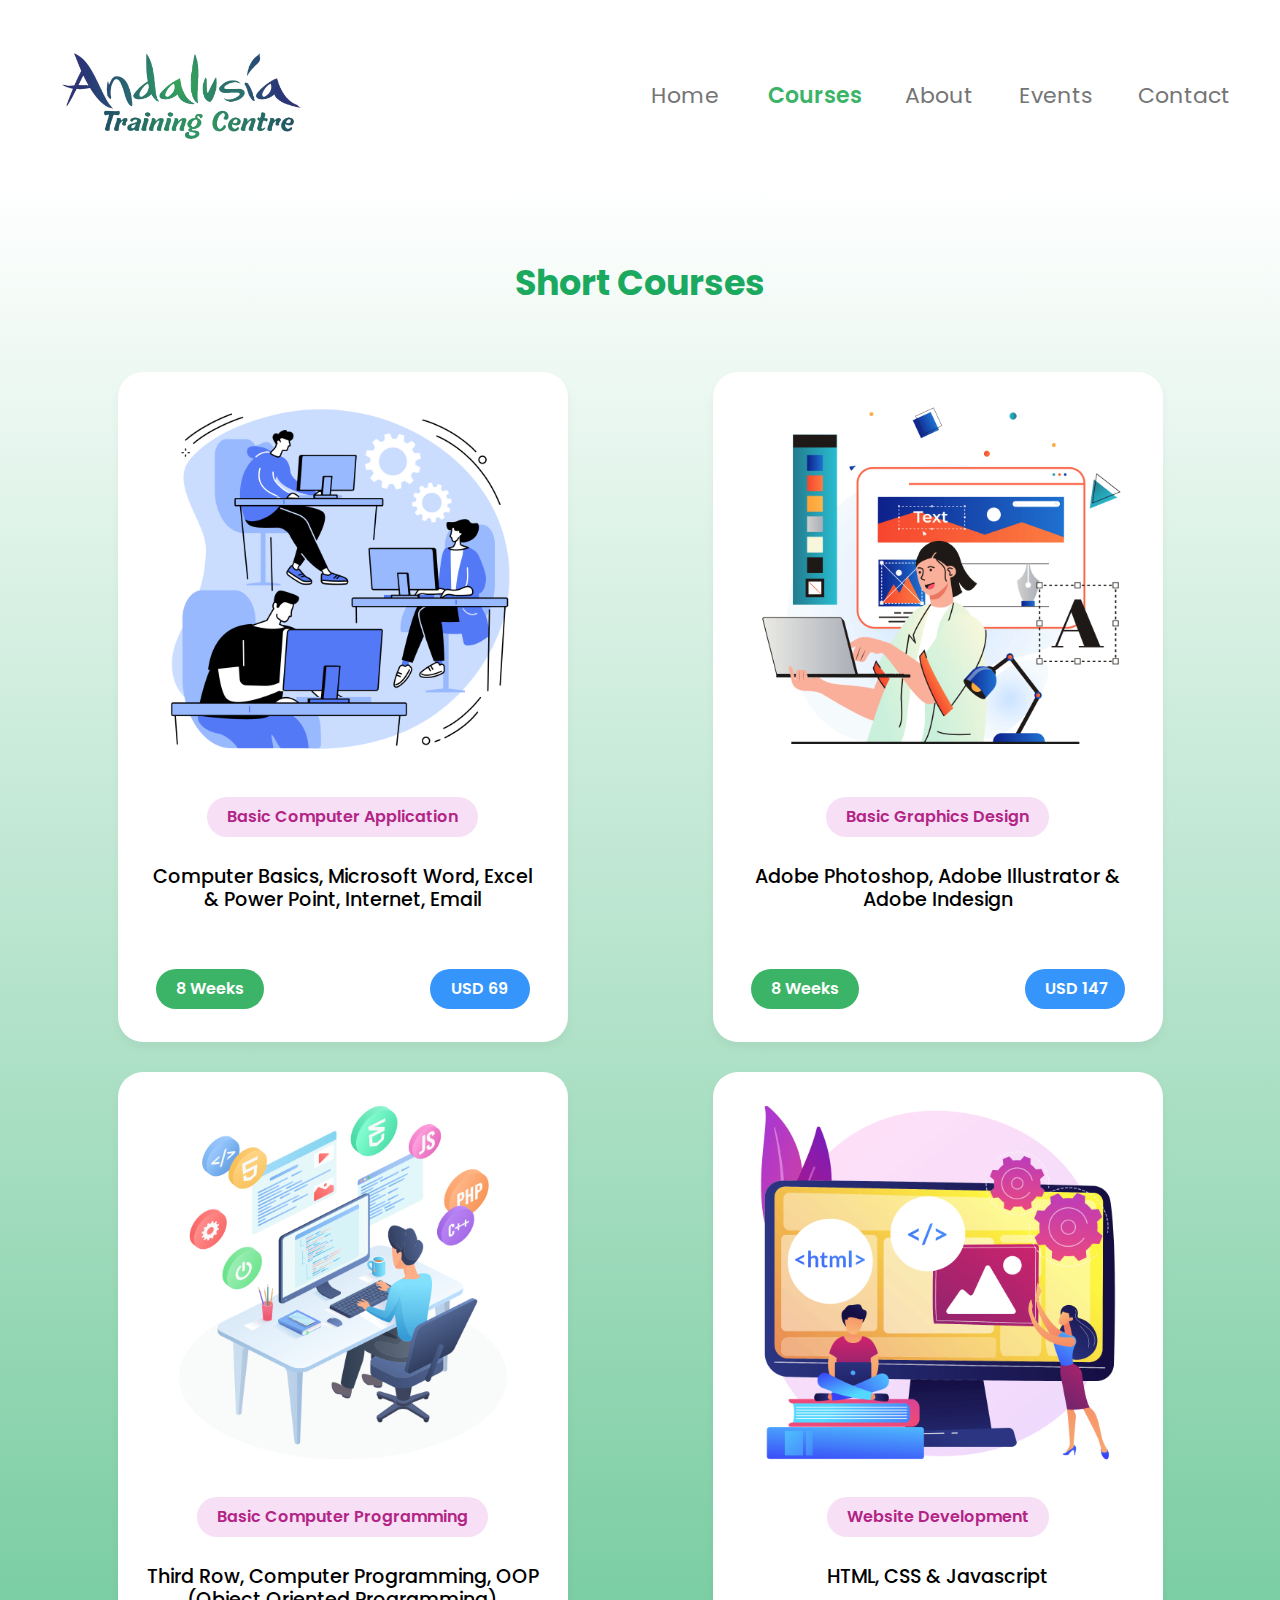
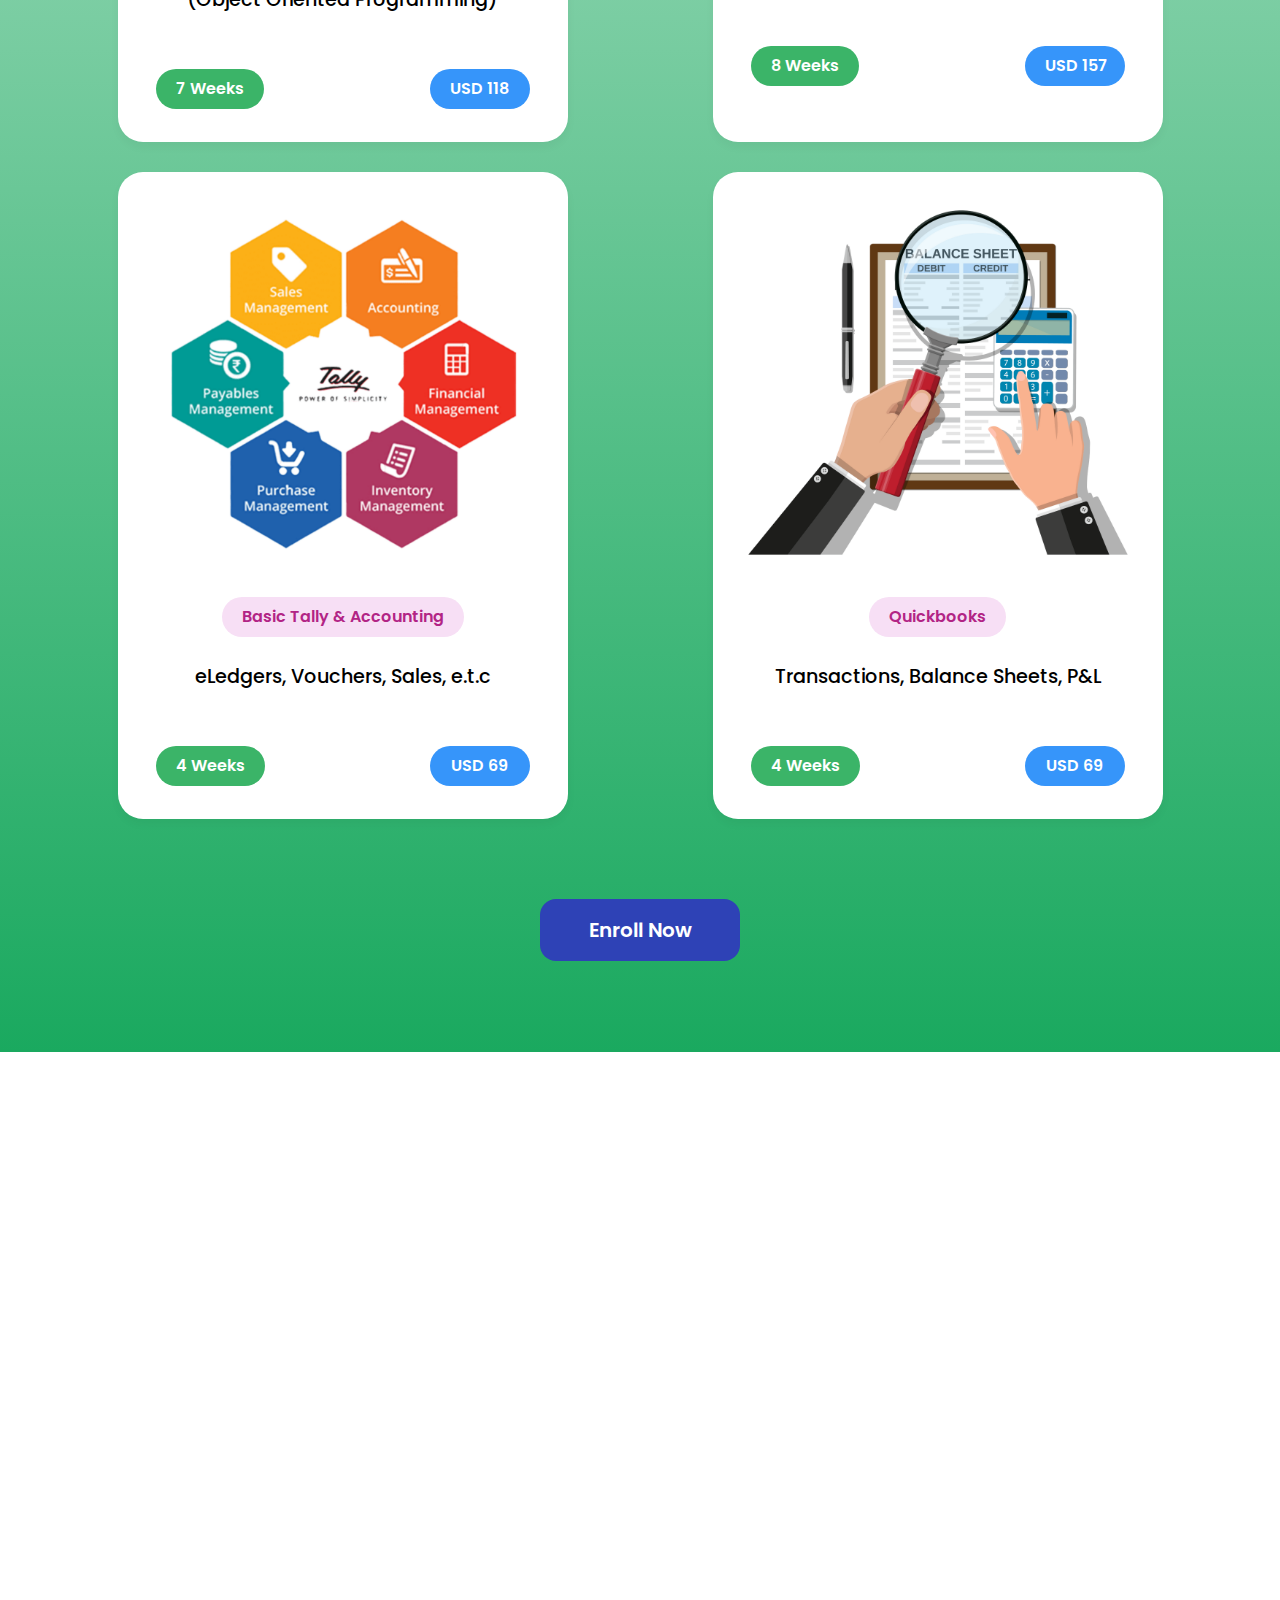
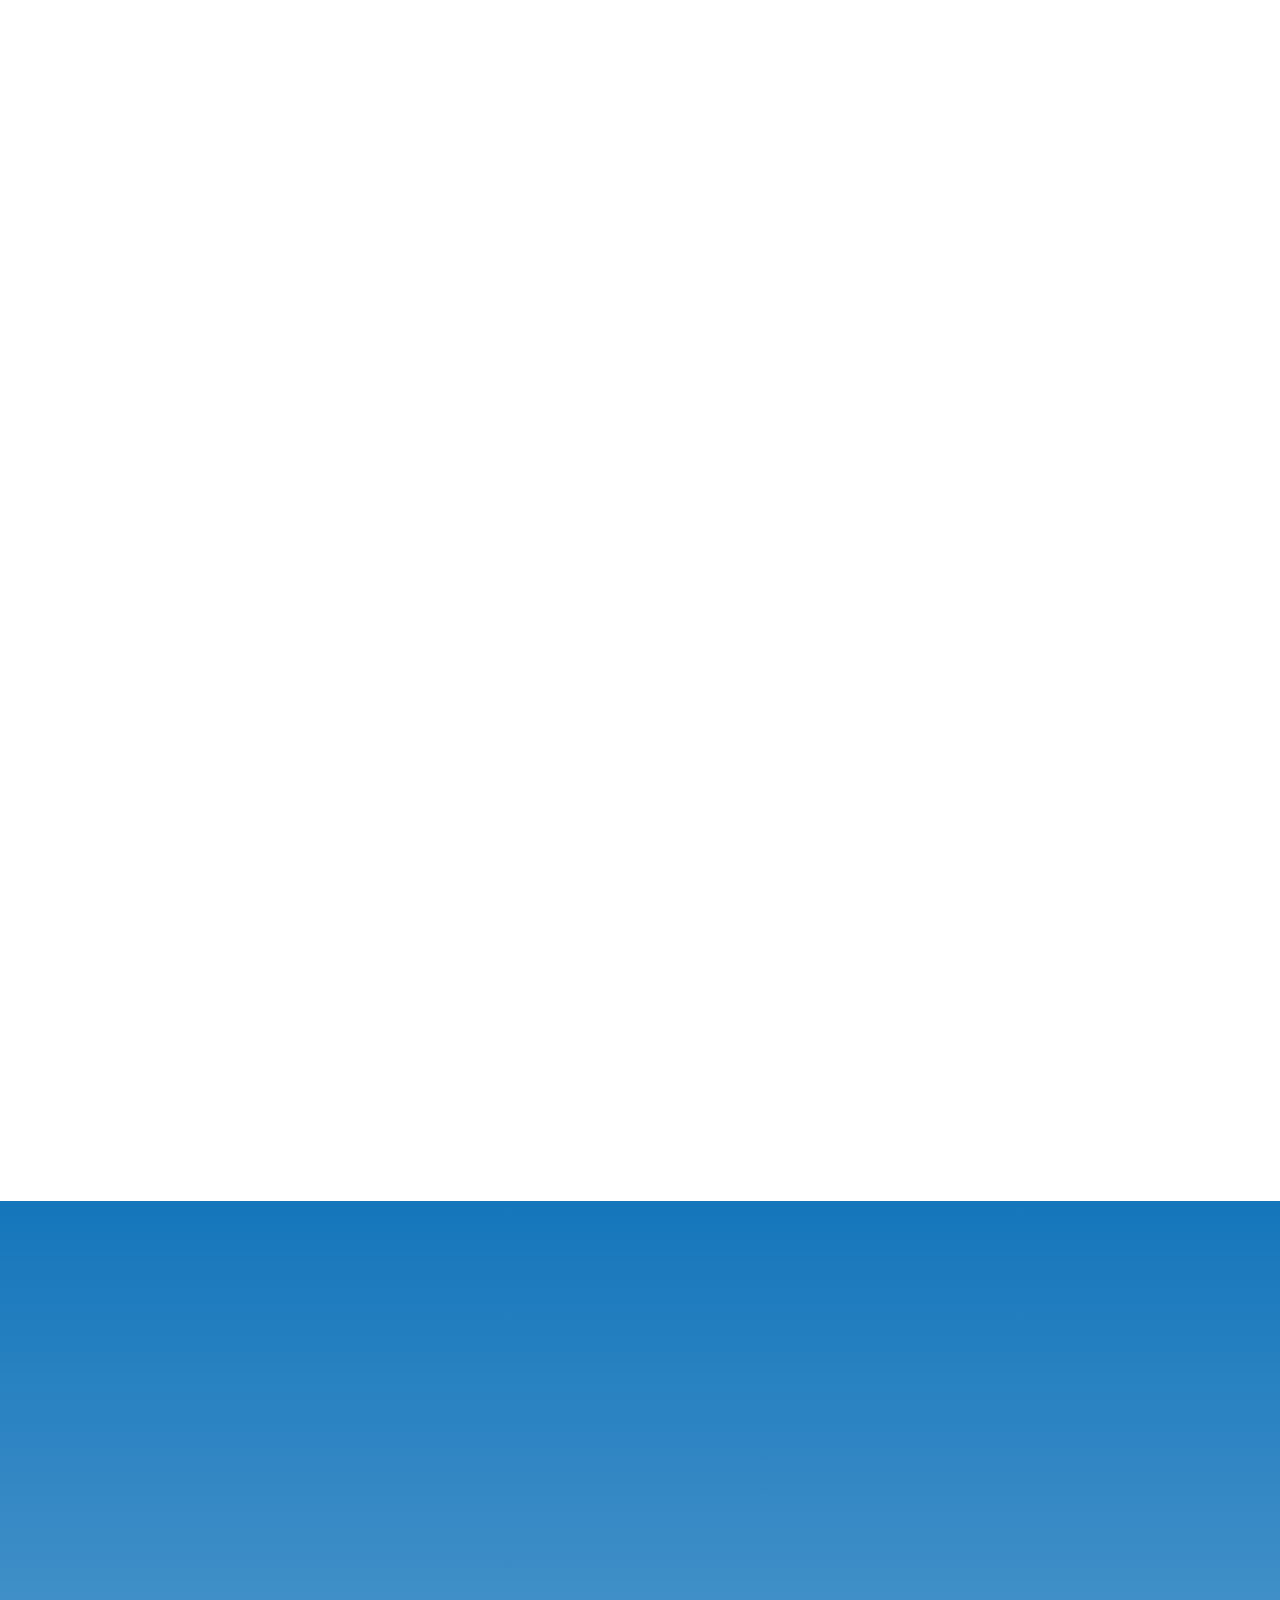
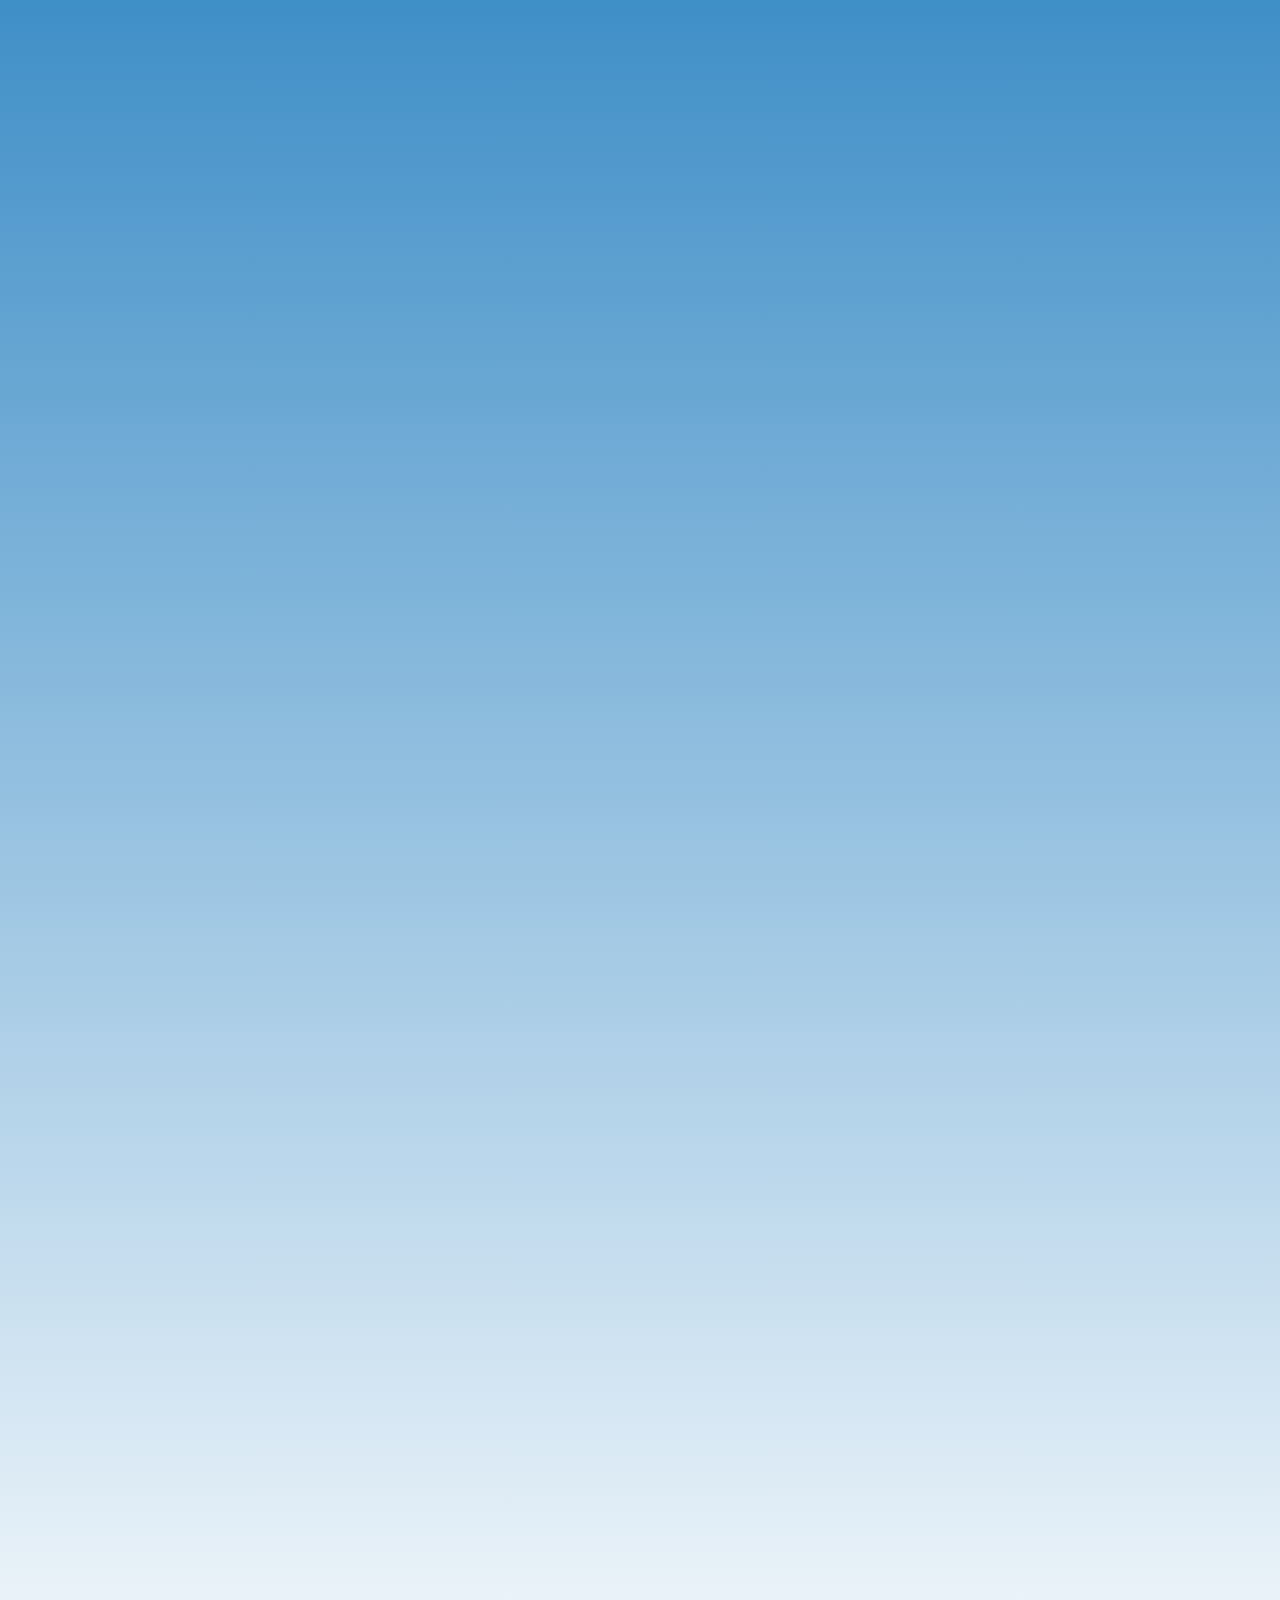
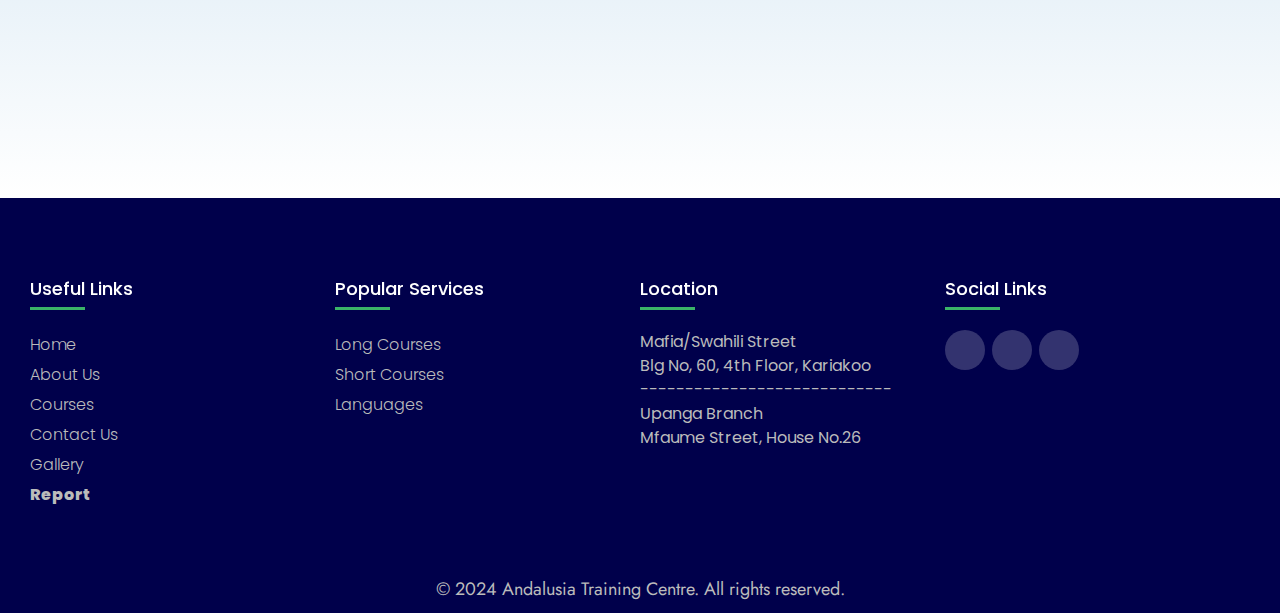
<file: courses.html>
<!DOCTYPE html>
<html lang="en">
  <head>
    <meta charset="UTF-8">
    <meta name="viewport" content="width=device-width, initial-scale=1.0">
    <title>Our Courses | Andalusia Training Centre</title>
    <link
      rel="stylesheet"
      href="https://cdnjs.cloudflare.com/ajax/libs/font-awesome/6.4.2/css/all.min.css"
      integrity="sha512-z3gLpd7yknf1YoNbCzqRKc4qyor8gaKU1qmn+CShxbuBusANI9QpRohGBreCFkKxLhei6S9CQXFEbbKuqLg0DA=="
      crossorigin="anonymous"
      referrerpolicy="no-referrer">
    <link rel="icon" href="images/logo/logo.webp">
    <link rel="stylesheet" href="./plugins/bootstrap.min.css">
    <link rel="stylesheet" href="bootstrap.css"> <!-- Custom Bootstrap Styles stored separately in this file -->
    <link rel="stylesheet" href="styles.css"> <!-- Main CSS stylesheet for all pages -->
  </head>
  <body>
   <!-- Navigation Bar Section -->
  <nav class="navbar navbar-expand-lg bg-white navbar-light py-2">
    <div class="container">
      <!-- Andalusia Training Centre Logo -->
      <a href="index.html" class="navbar-brand">
        <img src="images/logo/logotransparent.webp" alt="Andalusia Training Centre Logo" id="nav-img">
      </a>

      <!-- Drop-down menu - Toggler (Bootstrap)-->
      <button class="navbar-toggler" type="button" data-bs-toggle="collapse" data-bs-target="#navmenu">
        <span class="navbar-toggler-icon"></span>
      </button>

      <!-- Navigation Bar Items -->
      <div class="collapse navbar-collapse" id="navmenu">
        <ul class="navbar-nav ms-auto">
          <li class="nav-item">
            <a href="index.html" class="nav-link">Home</a>
          </li>
          <li class="nav-item">
            <a href="courses.html" class="nav-link active">Courses</a>
          </li>
          <li class="nav-item">
            <a href="aboutus.html" class="nav-link">About</a>
          </li>
          <li class="nav-item">
            <a href="events.html" class="nav-link">Events</a>
          </li>
          <li class="nav-item">
            <a href="contacts.html" class="nav-link">Contact</a>
          </li>
        </ul>
      </div>
    </div>
  </nav>

  <!-- Short Courses Section -->
  <div id="short-courses" class="service">
    <div class="reveal">
      <h2>Short Courses</h2>
      <div class="card-list">
        <div class="card-item card-1">
            <img src="images/short-courses/basics-computer.png" alt="Card Image">
            <span class="library">Basic Computer Application</span>
            <h3>Computer Basics, Microsoft Word, Excel & Power Point, Internet, Email</h3>
            <div class="course-details">
              <div class="details duration">8 Weeks</div>
              <div class="details price" data-local-price="Tsh 175,000/=">USD 69</div>
            </div>
        </div>
        <div class="card-item card-1">
          <img src="images/short-courses/basics-graphicDesigning.png" alt="Card Image">
          <span class="library">Basic Graphics Design</span>
          <h3>Adobe Photoshop, Adobe Illustrator & Adobe Indesign</h3>
          <div class="course-details">
            <div class="details duration">8 Weeks</div>
            <div class="details price" data-local-price="Tsh 375,000/=">USD 147</div>
          </div>
        </div>
        <div class="card-item card-1">
          <img src="images/short-courses/basics-coding.png" alt="Card Image">
          <span class="library">Basic Computer Programming</span>
          <h3>Third Row, Computer Programming, OOP (Object Oriented Programming)</h3>
          <div class="course-details">
            <div class="details duration">7 Weeks</div>
            <div class="details price" data-local-price="Tsh 300,000/=">USD 118</div>
          </div>
        </div>
        <div class="card-item card-1">
          <img src="images/short-courses/web-dev.png" alt="Card Image">
          <span class="library">Website Development</span>
          <h3>HTML, CSS & Javascript</h3>
          <div class="course-details">
            <div class="details duration">8 Weeks</div>
            <div class="details price" data-local-price="Tsh 400,000/=">USD 157</div>
          </div>
        </div>
        <div class="card-item card-1">
          <img src="images/short-courses/tally.png" alt="Card Image">
          <span class="library">Basic Tally & Accounting</span>
          <h3>eLedgers, Vouchers, Sales, e.t.c</h3>
          <div class="course-details">
            <div class="details duration">4 Weeks</div>
            <div class="details price" data-local-price="Tsh 175,000/=">USD 69</div>
          </div>
        </div>
        <div class="card-item card-1">
          <img src="images/short-courses/quickbooks.png" alt="Card Image">
          <span class="library">Quickbooks</span>
          <h3>Transactions, Balance Sheets, P&L</h3>
          <div class="course-details">
            <div class="details duration">4 Weeks</div>
            <div class="details price" data-local-price="Tsh 175,000/=">USD 69</div>
          </div>
        </div>
      </div>
     <a href="contacts.html#contacts" class="button service-button">Enroll Now</a>
    </div>
  </div>

  <!-- Long Courses Section -->
  <section id="long-courses" class="service">
    <div class="reveal-scroll">
      <div class="longCourseTitle">
        <h2>Long Courses</h2>
      </div>
      <div class="cards-section">
        <div class="cards d-flex gap-5 align-items-center justify-content-center flex-wrap">
          <div class="card">
            <div class="card-body first">
              <h2>CERTIFICATE IN BUSINESS OPERATIONS ASSISTANT</h2>
              <div class="main">
                <ul class="textt">
                  <li>Accounting & Store Keeping</li>
                  <li>Purchases & Sales</li>
                  <li>Business Mathematics & Statistics</li>
                  <li>Accounting & Store Keeping</li>
                  <li>Purchases & Sales</li>
                  <li>Business Mathematics & Statistics</li>
                </ul>
              </div>
              <div class="course-details">
                <div class="duration">
                  <span>Duration : 18 Months</span>
                </div>
              </div>
            </div>
          </div>
          <div class="card">
            <div class="card-body second">
              <h2>CERTIFICATE IN NURSERY SCHOOL TEACHING</h2>
              <div class="main">
                <ul class="textt">
                  <li>Education Psychology</li>
                  <li>Curriculum & Teachings</li>
                  <li>Education Philosophy</li>
                  <li>Child Care</li>
                  <li>Computer Applications</li>
                  <li>First Aid Training</li>
                </ul>
              </div>
              <div class="course-details">
                <div class="duration">
                  <span>Duration : 1 Year</span>
                </div>
              </div>
            </div>
          </div>
          <div class="card">
            <div class="card-body third">
              <h2>CERTIFICATE IN SECRETARY COURSE</h2>
              <div class="main">
                <ul class="textt">
                  <li>Typewriting</li>
                  <li>Enterprenuership Education & Training</li>
                  <li>Basic Book Keeping</li>
                  <li>Computer Applications</li>
                </ul>
              </div>
              <div class="course-details">
                <div class="duration">
                  <span>Duration : 1 Year</span>
                </div>
              </div>
            </div>
          </div>
        </div>
      </div>
      <a href="contacts.html#contacts" class="button service-button">Enroll Now</a>
    </div>
  </section>

  <!-- Languages Section -->
  <div id="languages" class="service">
    <div class="reveal-scroll">
      <h2>Languages</h2>
      <div class="card-list">
        <div class="card-item card-1">
            <img src="images/languages/french.png" alt="Card Image">
            <span class="library">French</span>
            <div class="course-details">
              <div class="details duration">2 Months</div>
              <div class="details price" data-local-price="Tsh 275,000/=">USD 108</div>
            </div>
        </div>
        <div class="card-item card-1">
          <img src="images/languages/turkish.png" alt="Card Image">
          <span class="library">Turkish</span>
          <div class="course-details">
            <div class="details duration">3 Months</div>
            <div class="details price" data-local-price="Tsh 375,000/=">USD 147</div>
          </div>
        </div>
        <div class="card-item card-1">
          <img src="images/languages/chinese.png" alt="Card Image">
          <span class="library">Chinese</span>
          <div class="course-details">
            <div class="details duration">2 Months</div>
            <div class="details price" data-local-price="Tsh 275,000/=">USD 108</div>
          </div>
        </div>
        <div class="card-item card-1">
          <img src="images/languages/arabic.png" alt="Card Image">
          <span class="library">Arabic</span>
          <div class="course-details">
            <div class="details duration">4 Months</div>
            <div class="details price" data-local-price="Tsh 175,000/=">USD 69</div>
          </div>
        </div>
        <div class="card-item card-1">
          <img src="images/languages/english.png" alt="Card Image">
          <span class="library">English</span>
          <div class="course-details">
            <div class="details duration">3 Months</div>
            <div class="details price" data-local-price="Tsh 300,000/=">USD 118</div>
          </div>
        </div>
        <div class="card-item card-1">
          <img src="images/languages/swahili.png" alt="Card Image">
          <span class="library">Kiswahili</span>
          <div class="course-details">
            <div class="details duration">2 Months</div>
            <div class="details price" data-local-price="Tsh 250,000/=">USD 98</div>
          </div>
        </div>
      </div>
      <a href="contacts.html#contacts" class="button service-button">Register Now</a>
    </div>
  </div>
    
  <!-- FOOTER Section -->
  <footer class="footerr">
    <div class="container2">
      <div class="roww">
        <div class="footer-col">
          <h4>Useful links</h4>
          <ul style="list-style: none">
            <li><a href="index.html">Home</a></li>
            <li><a href="aboutus.html">About Us</a></li>
            <li><a href="courses.html">Courses</a></li>
            <li><a href="contacts.html">Contact Us</a></li>
            <li><a href="aboutus.html#gallery">Gallery</a></li>
            <li><a href="report.html" class="report-link">Report</a></li>
          </ul>
        </div>
        <div class="footer-col">
          <h4>Popular Services</h4>
          <ul style="list-style: none">
            <li><a href="courses.html#long-courses">Long Courses</a></li>
            <li><a href="courses.html#short-courses">Short Courses</a></li>
            <li><a href="courses.html#languages">Languages</a></li>
          </ul>
        </div>
        <div class="footer-col">
          <h4>Location</h4>
          <ul style="list-style: none">
            <li>Mafia/Swahili Street</li>
            <li>Blg No, 60, 4th Floor, Kariakoo</li>
            <li>----------------------------</li>
            <li>Upanga Branch</li>
            <li>Mfaume Street, House No.26</li>
          </ul>
        </div>
        <div class="footer-col">
          <h4>Social Links</h4>
          <div class="social-links">
            <a href="https://www.facebook.com/p/Andalusia-Training-Center-100065165375777/" target="_blank"><i class="fab fa-facebook-f"></i></a>
            <a href="https://wa.me/+255786960747" target="_blank"><i class="fab fa-whatsapp"></i></a>
            <a href="https://www.instagram.com/andalusia_tc/?hl=en" target="_blank"><i class="fab fa-instagram"></i></a>
          </div>
        </div>
      </div>
    </div>
    <p>&copy; 2024 Andalusia Training Centre. All rights reserved.</p>
  </footer>

  <!-- JAVASCRIPT FILES -->
    <!-- Bootstrap Toggler -->
    <script
      src="https://cdn.jsdelivr.net/npm/bootstrap@5.3.2/dist/js/bootstrap.bundle.min.js"
      integrity="sha384-C6RzsynM9kWDrMNeT87bh95OGNyZPhcTNXj1NW7RuBCsyN/o0jlpcV8Qyq46cDfL"
      crossorigin="anonymous">
    </script>

    <!-- Scrolling Reveal Effects -->
    <script src="JavaScript/revealStart.js"></script>
    <script src="JavaScript/revealScroll.js"></script>
  </body>
</html>
</file>
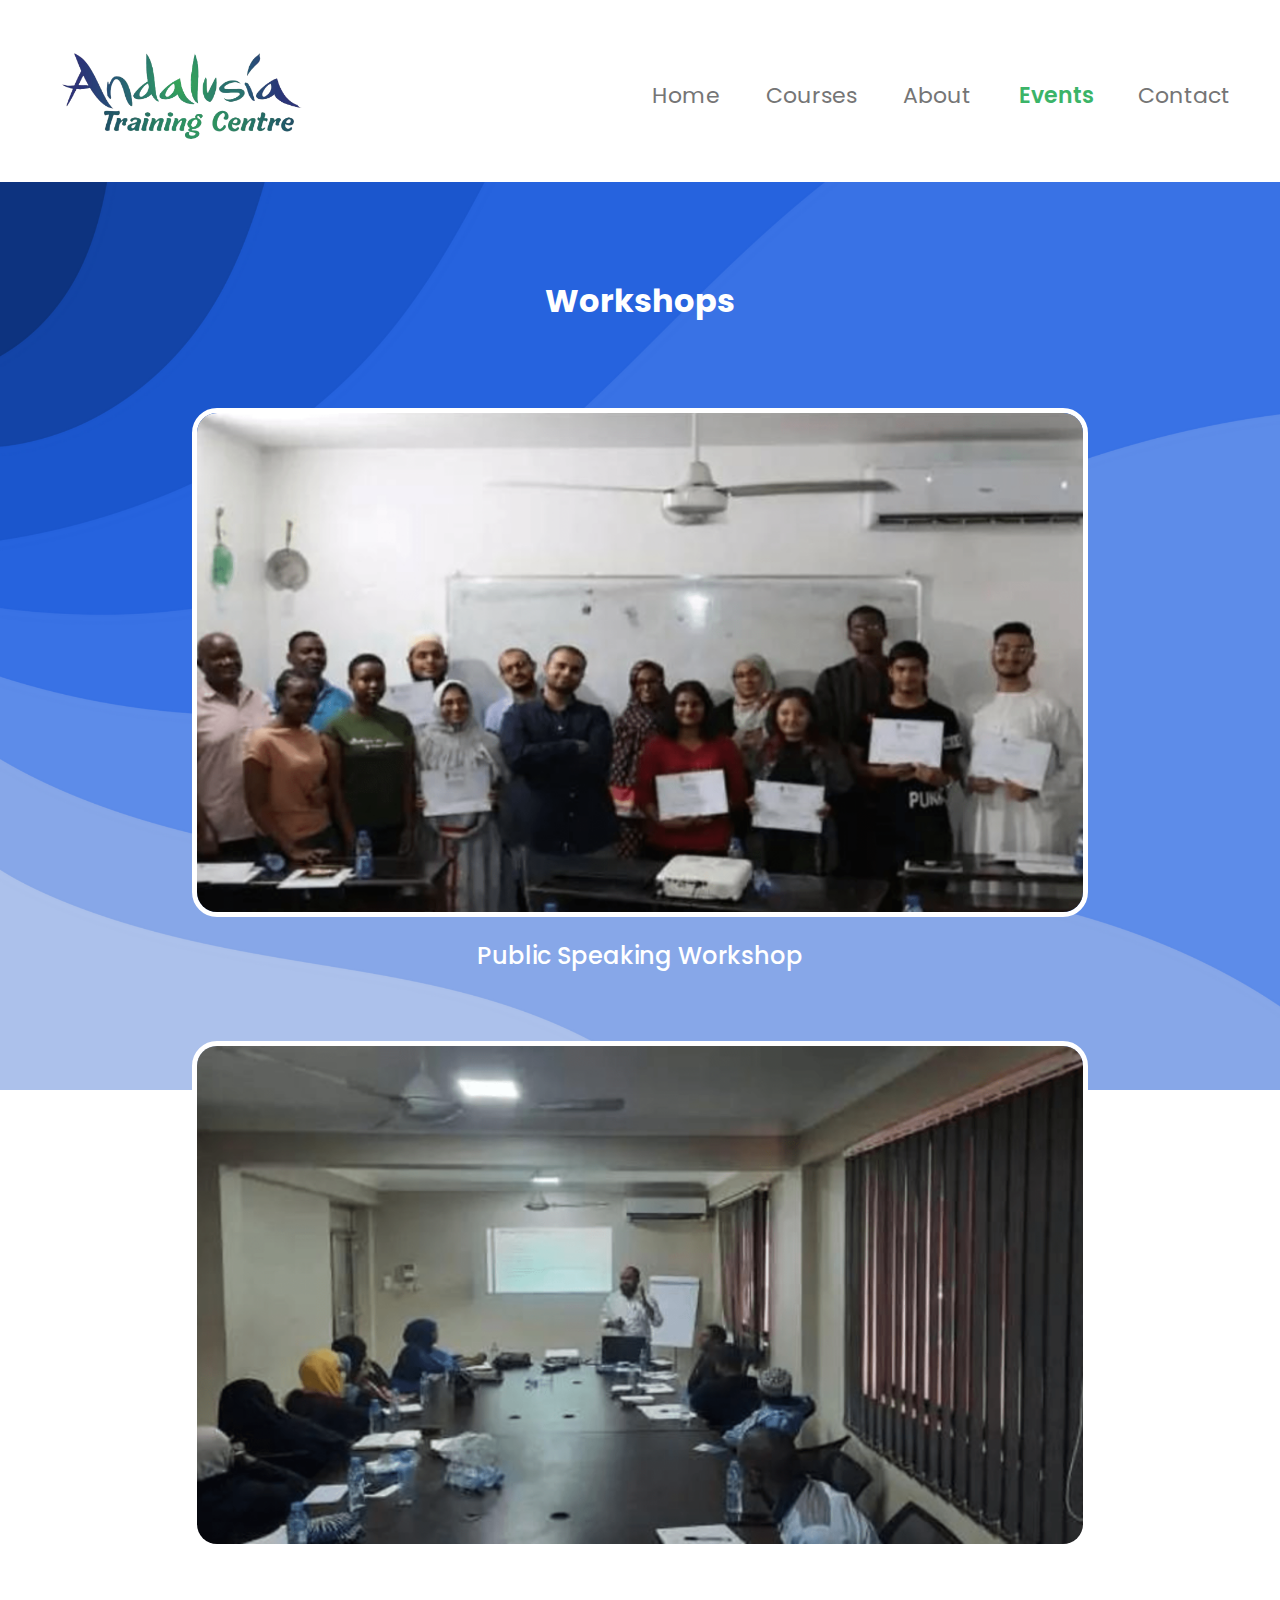
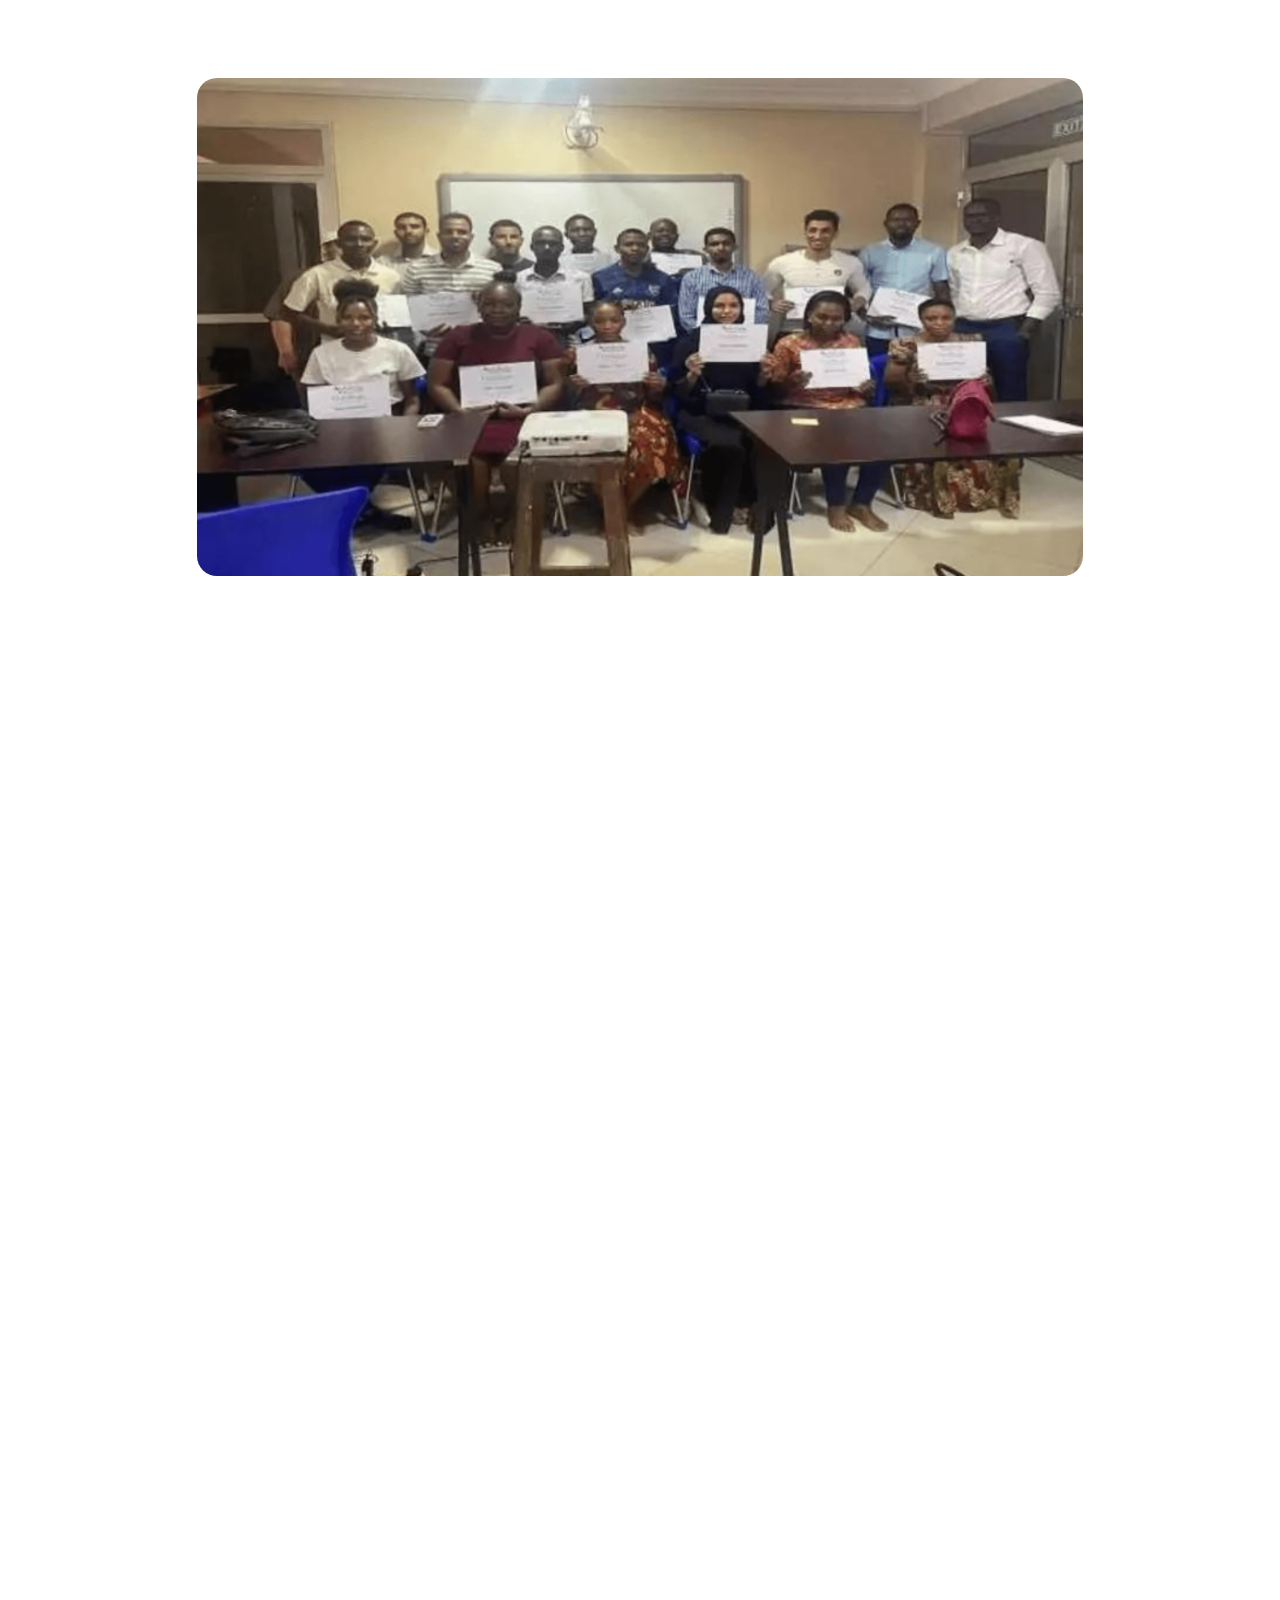
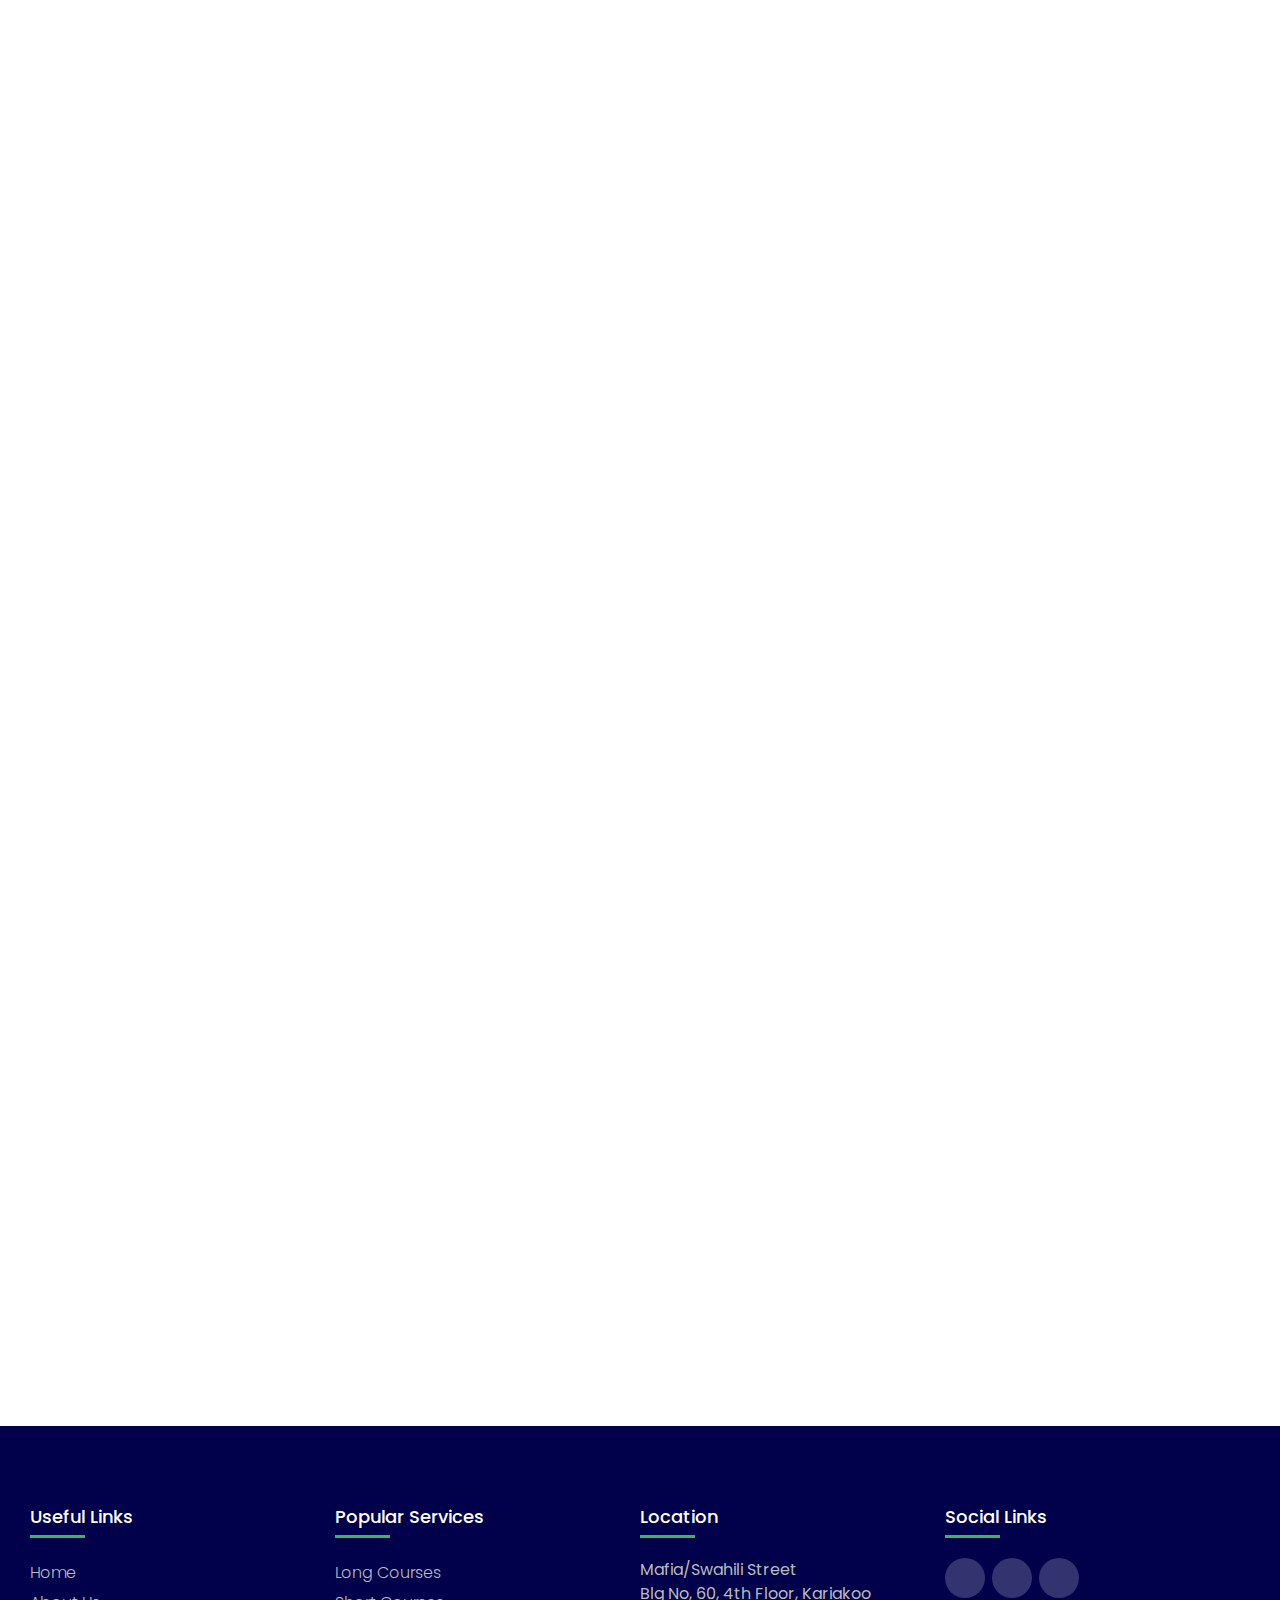
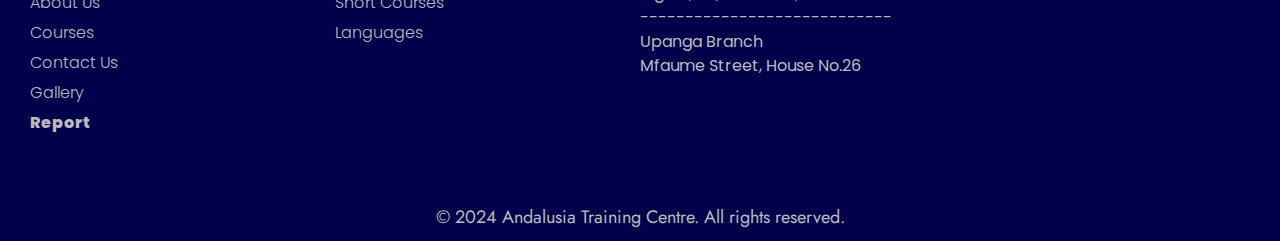
<file: events.html>
<!DOCTYPE html>
<html lang="en">
  <head>
    <meta charset="UTF-8">
    <meta name="viewport" content="width=device-width, initial-scale=1.0">
    <title>Events | Andalusia Training Centre</title>
    <link
      rel="stylesheet"
      href="https://cdnjs.cloudflare.com/ajax/libs/font-awesome/6.4.0/css/all.min.css"
      integrity="sha512-iecdLmaskl7CVkqkXNQ/ZH/XLlvWZOJyj7Yy7tcenmpD1ypASozpmT/E0iPtmFIB46ZmdtAc9eNBvH0H/ZpiBw=="
      crossorigin="anonymous"
      referrerpolicy="no-referrer">
    <link rel="icon" href="images/logo/logo.webp">
    <link rel="stylesheet" href="./plugins/bootstrap.min.css">
    <link rel="stylesheet" href="bootstrap.css">
    <!-- Custom Bootstrap Styles stored separately in this file -->
    <link rel="stylesheet" href="styles.css">
    <!-- Main CSS stylesheet for all pages -->
  </head>
  <body>
    <!-- Navigation Bar Section -->
    <nav class="navbar navbar-expand-lg bg-white navbar-light py-2">
      <div class="container">
        <!-- Andalusia Training Centre Logo -->
        <a href="index.html" class="navbar-brand">
          <img src="images/logo/logotransparent.webp" alt="Andalusia Training Centre Logo" id="nav-img">
        </a>

        <!-- Drop-down menu - Toggler (Bootstrap)-->
        <button
          class="navbar-toggler"
          type="button"
          data-bs-toggle="collapse"
          data-bs-target="#navmenu"
        >
          <span class="navbar-toggler-icon"></span>
        </button>

        <!-- Navigation Bar Items -->
        <div class="collapse navbar-collapse" id="navmenu">
          <ul class="navbar-nav ms-auto">
            <li class="nav-item">
              <a href="index.html" class="nav-link">Home</a>
            </li>
            <li class="nav-item">
              <a href="courses.html" class="nav-link">Courses</a>
            </li>
            <li class="nav-item">
              <a href="aboutus.html" class="nav-link">About</a>
            </li>
            <li class="nav-item">
              <a href="events.html" class="nav-link active">Events</a>
            </li>
            <li class="nav-item">
              <a href="contacts.html" class="nav-link">Contact</a>
            </li>
          </ul>
        </div>
      </div>
    </nav>

    <!-- Workshops Section -->
    <section class="workshops">
      <div class="reveal">
        <div class="workshop-title">
          <h2>Workshops</h2>
        </div>
        <div class="img">
          <img src="images/Gallery/gallery-13.png" alt="Public Speaking Workshop Group Photo">
          <h4>Public Speaking Workshop</h4>
        </div>
        <div class="img">
          <img src="images/Gallery/gallery-12.png" alt="Wealth Management Workshop in action">
          <h4>Wealth Management Workshop</h4>
        </div>
        <div class="img">
          <img src="images/Gallery/gallery-15.png" alt="Sales and Customer Care Workshop Group Photo">
          <h4>Sales and Customer Care Workshop</h4>
        </div>
      </div>
    </section>

    <!-- More Workshops Section -->
    <section id="individual">
      <div class="reveal-scroll">
        <h2>More Workshops</h2>
        <div class="container">
          <ol type="1">
            <li>E-Filing and Revenue Gateway System</li>
            <li>Teachers Capacity Building workshop</li>
            <li>Peak Performance Workshop</li>
            <li>Leadership Skills Workshop</li>
            <li>Entrepreneurship Workshop</li>
            <li>Emotional Development</li>
            <li>First Aid and Fire Training</li>
            <li>Digital Marketing</li>
            <li>FInside Islamic Banking</li>
          </ol>
        </div>
      </div>
    </section>

    <!-- Events Section -->
    <section class="events">
      <div class="reveal-scroll">
        <div class="h1">
          <h2>Andalusia Events</h2>
        </div>
        <div class="img">
          <img src="images/Gallery/gallery-11.png" alt="Andalusia Football Tournament Group Photo">
          <h4>Andalusia Football Tournament</h4>
        </div>
        <div class="img">
          <img src="images/Gallery/gallery-14.png" alt="Career Day Gathering Photo">
          <h4>Career Day</h4>
        </div>
      </div>
    </section>

    <!-- FOOTER Section -->
    <footer class="footerr">
      <div class="container2">
        <div class="roww">
          <div class="footer-col">
            <h4>Useful links</h4>
            <ul style="list-style: none">
              <li><a href="index.html">Home</a></li>
              <li><a href="aboutus.html">About Us</a></li>
              <li><a href="courses.html">Courses</a></li>
              <li><a href="contacts.html">Contact Us</a></li>
              <li><a href="aboutus.html#gallery">Gallery</a></li>
              <li><a href="report.html" class="report-link">Report</a></li>
            </ul>
          </div>
          <div class="footer-col">
            <h4>Popular Services</h4>
            <ul style="list-style: none">
              <li><a href="courses.html#long-courses">Long Courses</a></li>
              <li><a href="courses.html#short-courses">Short Courses</a></li>
              <li><a href="courses.html#languages">Languages</a></li>
            </ul>
          </div>
          <div class="footer-col">
            <h4>Location</h4>
            <ul style="list-style: none">
              <li>Mafia/Swahili Street</li>
              <li>Blg No, 60, 4th Floor, Kariakoo</li>
              <li>----------------------------</li>
              <li>Upanga Branch</li>
              <li>Mfaume Street, House No.26</li>
            </ul>
          </div>
          <div class="footer-col">
            <h4>Social Links</h4>
            <div class="social-links">
              <a
                href="https://www.facebook.com/p/Andalusia-Training-Center-100065165375777/"
                target="_blank"
                ><i class="fab fa-facebook-f"></i
              ></a>
              <a href="https://wa.me/+255786960747" target="_blank"
                ><i class="fab fa-whatsapp"></i
              ></a>
              <a
                href="https://www.instagram.com/andalusia_tc/?hl=en"
                target="_blank"
                ><i class="fab fa-instagram"></i
              ></a>
            </div>
          </div>
        </div>
      </div>
      <p>&copy; 2024 Andalusia Training Centre. All rights reserved.</p>
    </footer>

     <!-- JAVASCRIPT FILES -->
    <!-- Bootstrap Toggler -->
    <script
      src="https://cdn.jsdelivr.net/npm/bootstrap@5.3.2/dist/js/bootstrap.bundle.min.js"
      integrity="sha384-C6RzsynM9kWDrMNeT87bh95OGNyZPhcTNXj1NW7RuBCsyN/o0jlpcV8Qyq46cDfL"
      crossorigin="anonymous"
    ></script>

    <!-- Scrolling Reveal Effects -->
    <script src="JavaScript/revealStart.js"></script>
    <script src="JavaScript/revealScroll.js"></script>
  </body>
</html>
</file>
<file: styles.css>
/* Imported Google Fonts */
@import url("https://fonts.googleapis.com/css2?family=Jost:ital,wght@0,100..900;1,100..900&family=Poppins:ital,wght@0,100;0,200;0,300;0,400;0,500;0,600;0,700;0,800;0,900;1,100;1,200;1,300;1,400;1,500;1,600;1,700;1,800;1,900&display=swap");
@import url('https://fonts.googleapis.com/css2?family=Poppins:ital,wght@0,100;0,200;0,300;0,400;0,500;0,600;0,700;0,800;0,900;1,100;1,200;1,300;1,400;1,500;1,600;1,700;1,800;1,900&family=Rubik:ital,wght@0,300..900;1,300..900&display=swap');

/* General Styling */
* {
  margin: 0;
  padding: 0;
  font-family: "Poppins", Arial, sans-serif;
  box-sizing: border-box;
}

html {
  scroll-behavior: smooth;
  overflow-x: hidden;
}

body {
  margin: 0 auto !important;
  font-size: 27px;
  overflow-x: hidden;
}

h1,
h2 {
  font-weight: bold;
  color: #0d0d0d;
}

p {
  font-family: "Jost", Arial, sans-serif;
  font-size: 27px;
}

a,
a:hover,
a:focus,
a:active {
  text-decoration: none; /* Remove underlines from all states of the link */
}

/* Reveal Elements Effect Styling */
.reveal,
.reveal-scroll {
  position: relative;
  transform: translateY(100px);
  opacity: 0;
  transition: all 0.9s ease-in-out;
}

.active {
  font-weight: 600;
}

.reveal.active,
.reveal-scroll.active {
  transform: translateY(0px);
  opacity: 1;
  font-weight: 400;
}

/* Navigation Bar Logo */
#nav-img {
  width: 240px;
  left: 20px;
  margin-left: 20px;
}

/* Report Link - Bolded in all footers */
.report-link {
  font-weight: 800 !important;
}

/* ------------------------------------------- HOME PAGE ------------------------------------------- */
/* PREVIEW Section */
.preview {
  display: flex;
  width: 87%;
  padding-top: 40px;
  padding-bottom: 80px;
  margin: 0 auto;
  color: black;
  justify-content: center;
  align-items: center;
}

.preview h2 {
  margin-bottom: 10px;
}

.circle-container {
  position: relative;
}

.animated-circle {
  position: absolute;
  z-index: -1; /* Setting z-index to -1 to ensure it's below other content */
  border-radius: 50%;
}

.green-circle {
  width: 100px;
  left: -140px;
  top: 30px;
}

.blue-circle {
  width: 270px;
  right: -190px;
  top: 40px;
}

.blue-circle-2 {
  width: 200px;
  left: -200px;
  top: 450px;
}

.heading h2 {
  font-size: 43px;
}

.heading p {
  padding-top: 10px;
  padding-bottom: 30px;
}

.andalusia-text {
  position: relative;
  color: rgb(59, 180, 104);
}

.pic img {
  width: 650px;
}

.button,
.contact-button,
.about-button,
.service-button {
  display: inline-block;
  padding: 16px;
  border-radius: 16px;
  color: white;
  font-weight: 600;
  text-align: center;
  margin: 0 auto;
  font-size: 20px;
  width: 200px;
  border: none;
  transition: all 0.3s ease;
  cursor: pointer;
  position: relative;
  overflow: hidden;
  background-color: rgb(46, 66, 182);
  text-decoration: none; /* Add this to remove the underline from links */
}

.button:hover {
  filter: brightness(0.9);
}


.contact-button {
  background-color: rgb(59, 180, 104);
  margin-left: 24px;
}

.button:hover,
.contact-button:hover {
  transform: scale(1.05);
  box-shadow: 0 5px 15px rgba(0, 0, 0, 0.2); /* Shadow of buttons */
}

/* About Us Section */
.about {
  display: flex;
  gap: 100px;
  padding: 120px 110px;
  width: 100%;
  margin: 0 auto;
  background-color: rgb(59, 180, 104);
}

.about-pic img {
  width: 500px;
  height: auto;
  border-radius: 15px;
  border: 10px solid #ffffff;
}
.about-text h2 {
  font-size: 35px;
  margin-bottom: 25px;
  color: #fbfbfb;
}

.about p {
  margin-bottom: 35px;
}

.about-text p {
  font-size: 23px;
}

/* OUR SERVICES Section */
.service {
  text-align: center;
  background: #ecececdb;
  background-image: url("images/background-elements/blue-bg.png");
  background-size: cover;
  background-position: center;
  background-repeat: no-repeat;
  background-attachment: fixed;
}

.service h2 {
  font-size: 35px;
  padding: 80px 0px 60px;
  color: #ffffff;
}

/* Cards Section (Library, Counselling & Courses) */
.card-list {
  display: grid;
  grid-template-columns: repeat(auto-fill, minmax(300px, 1fr));
  width: 100%;
  padding: 0px 60px 80px;
  text-align: center;
  margin: 0 auto;
  gap: 30px;
  box-sizing: border-box;
}

.card-list .card-item {
  max-width: 450px;
  height: auto;
  margin: 0 auto;
  background: #fff;
  padding: 26px;
  border-radius: 25px;
  box-shadow: 0px 5px 10px rgba(0, 0, 0, 0.04);
  list-style: none;
  cursor: pointer;
  text-decoration: none;
  border: 2px solid transparent;
  transition: border 0.5s ease;
}

.card-1:hover {
  border: 2px solid #b22485;
}

.card-2:hover {
  border: 2px solid #2968a8;
}

.card-3:hover {
  border: 2px solid #1aa95f;
}

.card-4:hover {
  border: 2px solid #eb3c3c;
}

.card-list .card-item img {
  width: 100%;
  object-fit: cover;
}

.card-list span {
  display: inline-block;
  background: #f7dff5;
  margin-top: 32px;
  padding: 8px 20px;
  font-size: 1rem;
  border-radius: 50px;
  font-weight: 600;
}

.card-list .library {
  background-color: #f7dff5;
  color: #b22485;
}

.card-list .counselling {
  background-color: #d1e8ff;
  color: #2968a8;
}

.card-list .courses {
  background-color: #d6f8d6;
  color: #205c20;
}

.card-list .career {
  background-color: #fbc7c7;
  color: #eb3c3c;
}

.card-item h3 {
  color: #000;
  font-size: 1.2rem;
  margin-top: 28px;
  font-weight: 500;
}

.arrow {
  display: flex;
  align-items: center;
  justify-content: center;
  transform: rotate(-35deg);
  height: 40px;
  width: 40px;
  border-radius: 50%;
  margin-top: 40px;
  transition: 0.2s ease;
}

.card-1 .arrow {
  color: #b22485;
  border: 1px solid #b22485;
}

.card-2 .arrow {
  color: #2968a8;
  border: 1px solid #2968a8;
}

.card-3 .arrow {
  color: #1aa95f;
  border: 1px solid #1aa95f;
}

.card-4 .arrow {
  color: #eb3c3c;
  border: 1px solid #eb3c3c;
}

.card-list .card-1:hover .arrow {
  background: #b22485;
  color: #fff;
}

.card-list .card-2:hover .arrow {
  background: #2968a8;
  color: #fff;
}

.card-list .card-3:hover .arrow {
  background: #1aa95f;
  color: #fff;
}

.card-list .card-4:hover .arrow {
  background: #eb3c3c;
  color: #fff;
}

.service-button {
  margin-bottom: 80px;
}

/* FOOTER Section */
.footerr {
  background-size: 100%;
  padding: 80px 30px 10px;
  background-color: rgb(0, 0, 75);
}

.footerr ul {
  padding-left: 0rem;
}
.container2 {
  max-width: 1250px;
  margin: auto;
}
.roww {
  display: flex;
  flex-wrap: wrap;
  justify-content: space-between;
}
.footer-col {
  width: 25%;
  padding-bottom: 50px;
}
.footer-col h4 {
  font-size: 18px;
  color: white;
  text-transform: capitalize;
  margin-bottom: 30px;
  font-weight: 500;
  position: relative;
}

.footer-col h4::before {
  content: "";
  position: absolute;
  left: 0px;
  bottom: -10px;
  background-color: rgb(59, 180, 104);
  height: 3px;
  box-sizing: border-box;
  width: 55px;
}

.footer-col .social-links a {
  display: inline-block;
  height: 40px;
  width: 40px;
  background-color: rgba(255, 255, 255, 0.2);
  margin: 0 auto;
  text-align: center;
  line-height: 35px;
  border-radius: 50%;
  color: #ffffff;
  transition: all 0.5s ease;
}

.footer-col .social-links a i {
  font-size: 20px;
}

.footer-col ul li {
  color: #bbbbbb;
  font-size: 16px;
}
.footer-col ul li a {
  font-size: 16px;
  text-transform: capitalize;
  text-decoration: none;
  font-weight: 300;
  color: #bbbbbb;
  display: block;
  line-height: 30px;
  transition: all 0.3s ease;
}

.footer-col ul li a:hover {
  color: #ffffff;
  padding-left: 8px;
  text-align: left;
}

.footer-col .social-links a:hover {
  color: #24262b;
  background-color: #ffffff;
}

footer p {
  font-size: 18px;
  color: #bbbbbb;
  text-align: center;
  padding-bottom: 0px;
  margin-bottom: 0px;
}

/* Responsiveness */
@media (max-width: 1530px) {
  .preview {
    width: 86%;
  }
  .container {
    max-width: 1320px;
  }
}

@media (max-width: 1400px) {
  .container {
    max-width: 1300px;
  }
}

@media (max-width: 1343px) {
  .preview {
    width: 88%;
  }
}

@media (max-width: 1278px) {
  .preview h2 {
    font-size: 40px;
  }
}

@media (max-width: 1250px) {
  .preview h2 {
    font-size: 34px;
  }
  .preview p {
    font-size: 23px;
  }
}

@media (max-width: 1227px) {
  .button {
    display: block;
    margin-bottom: 15px;
    margin-left: 0px;
    text-decoration: none;
  }

  .service {
    padding-bottom: 80px;
  }
  .service-button {
    margin: 0 auto;
  }

  .contact-button {
    margin-left: 0px;
  }

  .heading a:last-child {
    margin-bottom: 0;
  }

  .about {
    padding: 120px 60px;
  }
}

@media (max-width: 1155px) {
  .preview {
    flex-direction: column-reverse;
    text-align: center;
    padding-bottom: 40px;
  }

  .pic img {
    width: 475px;
    justify-content: center;
  }

  .green-circle {
    width: 200px;
    left: -190px;
    top: 30px;
  }

  .blue-circle {
    width: 270px;
    right: -190px;
    top: 200px;
  }

  .button {
    display: block;
    margin: 0 auto;
    margin-bottom: 15px; /* Add space between the buttons */
    text-decoration: none;
  }

  .heading {
    padding-top: 50px;
  }

  .about {
    flex-direction: column;
    gap: 0px;
    text-align: center;
    padding-top: 70px;
  }

  .about-pic {
    margin-top: 20px;
  }
}

@media (max-width: 1000px) {
  .about-pic {
    display: flex;
    justify-content: center;
    align-items: center;
  }
  .about-pic img {
    width: 500px;
    height: unset;
  }
}

@media (min-width: 992px) {
  #nav-img {
    margin-left: 20px;
  }
  .nav-item {
    margin-right: 30px;
  }
}

@media (max-width: 991px) {
  #nav-img {
    padding-bottom: 20px;
  }
}

@media (max-width: 767px) {
  .footer-col {
    width: 50%;
    margin-bottom: 30px;
  }

  #nav-img {
    margin-left: 50px;
  }

  #navmenu {
    padding-top: 10px !important;
  }
}

@media (min-width: 768px) {
  #nav-img {
    margin-left: 50px;
  }
}

@media (max-width: 600px) {
  .green-circle {
    width: 150px;
    left: -100px;
  }

  .blue-circle {
    width: 270px;
    right: -190px;
    top: 200px;
  }
}

@media (max-width: 574px) {
  .footer-col {
    width: 100%;
  }

  .about {
    padding: 60px 30px 60px;
  }
}

@media (max-width: 520px) {
  .about-pic img {
    width: 350px;
  }
}

@media (max-width: 500px) {
  .preview h2 {
    font-size: 20px;
  }

  .preview p {
    font-size: 20px;
  }

  .preview {
    width: 96%;
  }

  .green-circle {
    width: 150px;
    left: -120px;
  }

  .blue-circle {
    width: 270px;
    right: -220px;
    top: 200px;
  }

  .pic img {
    width: 375px;
    justify-content: center;
  }

  #nav-img {
    width: 170px;
  }

  .card {
    width: 90%;
  }
}

/* Responsiveness */
@media (max-width: 1360px) {
  video {
    border-radius: 15px;
    width: 600px;
  }
}

@media (max-width: 1200px) {
  .card-list .card-item {
    padding: 15px;
  }
}

@media screen and (max-width: 980px) {
  .preview h2 {
    font-size: 30px;
  }

  .card-list {
    margin: 0 auto;
    padding: 0px 20px 60px;
    justify-content: center;
  }
}

@media (max-width: 430px) {
  footer p {
    padding-bottom: 20px;
  }
}

@media (max-width: 425px) {
  #image-container {
    height: 400px;
  }
}

@media (max-width: 375px) {
  .pic img {
    width: 325px;
  }

  .green-circle {
    width: 150px;
    left: -125px;
  }

  .blue-circle {
    width: 270px;
    right: -235px;
    top: 200px;
  }
}

@media (max-width: 320px) {
  .green-circle {
    width: 150px;
    left: -115px;
    top: -20px;
  }

  .blue-circle {
    width: 270px;
    right: -245px;
    top: 210px;
  }
}

/* ------------------------------------------- COURSES PAGE ------------------------------------------- */
/* Short Courses Cards Section */
#short-courses {
  background: linear-gradient(#ffffff, #1aa95f);
}

#short-courses .card-list {
  display: grid;
  grid-template-columns: repeat(auto-fill, minmax(400px, 1fr));
  width: 100%;
  padding: 0px 60px 80px;
  text-align: center;
  margin: 0 auto;
  gap: 30px;
  box-sizing: border-box;
}

#short-courses h2 {
  color: #1aa95f;
}

#short-courses h3 {
  font-size: 1.2rem;
}

#short-courses .card-list .card-item {
  max-width: 450px;
  height: auto;
  margin: 0 auto;
  background: #ffffff;
  padding: 26px;
  border-radius: 25px;
  box-shadow: 0px 5px 10px rgba(0, 0, 0, 0.04);
  list-style: none;
  cursor: default;
  text-decoration: none;
  border: 2px solid transparent;
  transition: border 0.5s ease;
}

#short-courses .card-1:hover {
  border: 2px solid #1aa95f;
}

.course-details {
  display: flex;
  gap: 20px;
  margin: 0 auto;
  justify-content: center;
  color: #b22485;
  padding-top: 18px;
  padding-bottom: 5px;
  display: flex;
  justify-content: space-between;
  margin-left: 10px;
  margin-right: 10px;
}

.details.duration {
  display: inline-block;
  color: #ffffff;
  background: rgb(59, 180, 104);
  margin-top: 32px;
  padding: 8px 20px;
  font-size: 1rem;
  border-radius: 50px;
  font-weight: 600;
}

.details.price {
  display: inline-block;
  color: #ffffff;
  background: #3695fa;
  margin-top: 32px;
  padding: 8px 20px;
  font-size: 1rem;
  border-radius: 50px;
  font-weight: 600;
  position: relative;
  overflow: hidden;
  transition: width 0.3s ease, padding 0.3s ease, color 0.3s ease;
  white-space: nowrap; /* Ensure text does not wrap */
  width: 100px;
  text-align: center;
}

.details.price::after {
  content: attr(data-local-price);
  position: absolute;
  left: 0;
  top: 0;
  width: 100%;
  height: 100%;
  display: flex;
  justify-content: center;
  align-items: center;
  opacity: 0;
  transition: opacity 0.3s ease, background-color 0.3s ease;
}

.details.price:hover {
  width: 150px;
  padding: 8px 20px;
  color: transparent; /* Hide original text */
}

.details.price:hover::after {
  opacity: 1;
  background-color: #9966cc;
  color: #ffffff;
}

#courses .card-2:hover {
  border: 2px solid #2968a8;
}

#courses .card-3:hover {
  border: 2px solid #1aa95f;
}

/* Long Courses Section */
#long-courses {
  background: linear-gradient(#1aa95f, #3695fa);
  background-image: url("images/background-elements/green-bg.png");
  background-position: center;
  background-repeat: no-repeat;
  background-attachment: fixed;
  background-size: cover;
}

#long-courses .cards-section {
  text-align: left;
  padding-top: 0px;
}

#long-courses .card {
  width: 90%;
  border-radius: 17px;
  margin: 10px;
  margin-left: auto;
  margin-right: auto;
  transition: transform 0.3s ease-in-out, box-shadow 0.3s ease-in-out;
}

/* Hover effect for cards */
#long-courses .card:hover {
  transform: scale(1.02);
  box-shadow: 0 4px 8px rgba(0, 0, 0, 0.2);
  border: 2px solid rgb(46, 66, 182, 0.8);
}

.cards-section {
  padding: 20px 10px 60px;
}

.card-body {
  border-radius: 18px;
  background: none;
}

.card-text {
  font-size: 10px;
  font-weight: bold;
  border-radius: 10px;
}

.card-body h2 {
  font-size: 25px;
  font-weight: bold;
  text-align: center;
  margin-bottom: 40px;
  position: relative;
  color: rgb(46, 66, 182, 0.9);
  padding-bottom: 15px;
  padding-top: 7px;
}

.textt {
  font-size: 18px;
  color: black;
}

.card-body h2::before {
  content: "";
  position: absolute;
  left: 30%;
  bottom: -10px;
  background-color: rgb(59, 180, 104);
  height: 4px;
  width: 40%;
}

.main {
  border-bottom: 1px solid rgb(152, 152, 152);
}

.main li {
  padding: 5px;
}

.duration {
  display: flex;
  font-weight: 500;
  gap: 10px;
  color: rgb(46, 66, 182, 0.9);
}

.duration i {
  font-size: 25px;
  display: flex;
  align-items: center;
}

.duration span {
  font-size: 22px;
}

/* Languages Section */
#languages {
  background: linear-gradient(#1576bb, #ffffff);
}

#languages .course-details {
  padding: 0px;
}

#languages .card-list {
  display: grid;
  grid-template-columns: repeat(auto-fill, minmax(400px, 1fr));
  width: 100%;
  padding: 0px 60px 80px;
  text-align: center;
  margin: 0 auto;
  gap: 30px;
  box-sizing: border-box;
}

#languages h2 {
  color: #ffffff;
  padding: 80px 0;
}

#languages .card-list .card-item {
  max-width: 450px;
  height: auto;
  margin: 0 auto;
  background: #ffffff;
  padding: 26px;
  border-radius: 25px;
  box-shadow: 0px 5px 10px rgba(0, 0, 0, 0.04);
  list-style: none;
  cursor: default;
  text-decoration: none;
  border: 2px solid transparent;
  transition: border 0.5s ease;
}

#languages .card-list .card-item img {
  border-radius: 25px;
}

#languages .card-1:hover {
  border: 2px solid #215e9b;
}

#languages .card-list .library {
  background-color: #d1e8ff;
  color: #2968a8;
}

@media (max-width: 430px) {
  #short-courses .card-list {
    grid-template-columns: repeat(auto-fill, minmax(300px, 1fr));
    padding: 0px 20px 60px;
  }

  #languages .card-list {
    grid-template-columns: repeat(auto-fill, minmax(300px, 1fr));
    padding: 0px 20px 60px;
  }
}

@media (max-width: 384px) {
  .course-details {
    margin: 0 auto;
    gap: 0px;
  }
}

@media (min-width: 2560px) {
  #short-courses .card-list {
    grid-template-columns: repeat(auto-fill, minmax(700px, 1fr));
  }

  #languages .card-list {
    grid-template-columns: repeat(auto-fill, minmax(700px, 1fr));
  }
}

/* ------------------------------------------- ABOUT PAGE ------------------------------------------- */

/* Description Section */
#learn .container-fluid {
  width: 100%;
  margin-bottom: 120px;
}

article h3 {
  padding: 25px 0;
  font-weight: 600;
  font-style: oblique;
}

/* Bootstrap */
.p-0 {
  text-align: center;
}

#learn .row {
  background: rgb(59, 180, 104);
}

#learn p {
  font-size: 23px;
  margin-bottom: 35px;
}

.about-heading {
  text-align: center;
  position: relative;
  text-transform: uppercase;
  margin-bottom: 35px;
  padding-top: 65px;
  font-size: 34px;
}

.about-heading::before {
  content: "";
  position: absolute;
  left: 50%;
  bottom: -6px;
  transform: translateX(-50%);
  background-color: rgb(59, 180, 104);
  height: 4px;
  width: 45%;
}

.mission {
  margin: 40px 100px;
}

.mission p {
  text-align: center;
  font-size: 18px;
}

video {
  width: 100%;
  height: auto;
  max-width: 720px;
  border-radius: 15px;
  border: 10px solid #ffffff;
}

#image-container {
  background-image: url("images/background-elements/green-bg.png");
  background-size: cover;
  background-position: center;
  background-repeat: no-repeat;
  display: flex;
  justify-content: center;
  align-items: center;
}

@media (min-width: 700px) {
  .about-heading::before {
    content: "";
    position: absolute;
    left: 50%;
    bottom: -6px;
    transform: translateX(-50%);
    background-color: rgb(59, 180, 104);
    height: 4px;
    width: 25%;
  }
}

@media (max-width: 700px) {
  .mission {
    margin: 40px 50px;
  }
}

/* Our Instructors Section */
#instructors {
  display: flex;
  flex-wrap: wrap;
  justify-content: center;
  align-items: flex-start;
  background-image: url("images/background-elements/green-bg.png");
  background-size: cover;
  background-position: center;
  background-repeat: no-repeat;
  background-attachment: fixed;
  padding: 80px 50px;
}

#instructors .container {
  padding-top: 50px;
  padding-bottom: 80px;
}

#instructors p {
  font-size: 18px;
  font-family: "Poppins", Arial, sans-serif;
  font-weight: 400;
}

/* Individual cards */
.card {
  border-radius: 17px;
  margin: 10px;
  margin-left: auto;
  margin-right: auto;
  transition: transform 0.3s ease-in-out, box-shadow 0.3s ease-in-out;
}

.rounded-circle {
  border: 4px solid rgb(46, 66, 182, 0.8);
}

/* Hover effect for cards */
.card:hover {
  transform: scale(1.03); /* Slightly increase the size of the card */
  box-shadow: 0 4px 8px rgba(0, 0, 0, 0.2);
}

/* Slideshow Carousel Section */
.gallery-container {
  display: flex;
  flex-wrap: wrap;
  justify-content: center; /* align-items: flex-start; */
  padding: 0px 40px;
  padding: 80px 70px;
  gap: 60px;
}

.gallery-container h3 {
  font-style: italic;
  font-weight: bold;
  color: #0d0d0d;
}

.slideshow {
  position: relative;
  display: flex;
  max-width: 750px;
  width: 100%;
  height: 550px;
  background: #fff;
  align-items: center;
  justify-content: center;
  position: relative;
  border-radius: 12px;
  box-shadow: 0 5px 20px rgba(0, 0, 0, 0.2);
  margin: 100px auto;
  background-image: url("images/background-elements/blue-bg.png");
  background-size: cover;
  background-position: center;
  background-repeat: no-repeat;
}

.slideshow h2 {
  position: absolute;
  top: 3px;
  left: 50%;
  transform: translateX(-50%);
  color: #ffffff;
  z-index: 10;
  padding-top: 35px;
  font-size: 35px;
  text-shadow: 2px 2px 4px rgba(0, 0, 0, 0.4);
}

.slideshow i.button {
  position: absolute;
  top: 50%;
  transform: translateY(-50%);
  height: 43px;
  width: 43px;
  background-color: #ffffff;
  border-radius: 50%;
  text-align: center;
  line-height: 10px;
  color: rgb(46, 66, 182, 0.9);
  font-size: 15px;
  transition: all 0.3s linear;
  z-index: 100;
  cursor: pointer;
}

i.button:active {
  transform: scale(0.94) translateY(-50%);
}

i#prev {
  left: 43px;
}

i#next {
  right: 43px;
}

.image-container {
  height: 320px;
  max-width: 500px;
  width: 100%;
  overflow: hidden;
}

.image-container .carousel {
  position: relative;
  display: flex;
  height: 100%;
  width: 100%;
  transition: all 0.4s ease;
}

.carousel img {
  height: 100%;
  width: 100%;
  border-radius: 18px;
  border: 5px solid #fff;
  object-fit: cover;
}

.gallery-description,
.slideshow {
  flex: 1;
  max-width: 50%;
  margin: auto;
}

@media (max-width: 1600px) {
  .gallery-description,
  .slideshow {
    max-width: 100%;
    flex-basis: 50%;
  }

  .gallery-container h3 {
    text-align: center;
  }
}

@media (max-width: 840px) {
  .slideshow i.button {
    top: 90%;
  }

  i#prev {
    left: 110px;
  }

  i#next {
    right: 110px;
  }
}

@media (max-width: 470px) {
  i#prev {
    left: 30px;
  }

  i#next {
    right: 30px;
  }
}

/* Embeded YouTube Video Styling */
.youtube-video {
  margin: 0 auto;
  text-align: center;
  padding-bottom: 80px;
  max-width: 660px;
}

.video-wrapper {
  position: relative;
  padding-top: 56.25%;
  height: 0;
  background: #000;
  border-radius: 8px;
  overflow: hidden;
}

.youtube-video iframe {
  position: absolute;
  top: 0;
  left: 0;
  width: 100%;
  height: 100%;
  border: none;
}

.video-heading h2 {
  margin: 40px 0;
}

/* Sponsors Section */
.sponsors {
  display: flex;
  gap: 50px;
  flex-wrap: wrap;
  justify-content: center;
  padding: 0 20px;
}
.sponsor img {
  width: 130px;
  height: 100px;
  object-fit: contain;
}
.sponsor .special {
  object-fit: cover;
}

#partners {
  text-align: center;
  padding-bottom: 90px;
}

#partners h1 {
  position: relative;
  text-transform: uppercase;
  margin-bottom: 70px;
  font-size: 34px;
}

#partners h1::before {
  content: "";
  position: absolute;
  left: 42%;
  bottom: -10px;
  background-color: black;
  height: 2px;
  width: 16%;
}

@media (max-width: 850px) {
  .sponsor img {
    width: 80px;
    height: 80px;
  }

  #partners h1::before {
    width: 25%;
    left: 37%;
  }
}

@media (max-width: 670px) {
  .gallery-container {
    padding: 80px 40px;
  }
}

@media (max-width: 500px) {
  #partners {
    padding-top: 20px;
  }
  #partners h1::before {
    width: 30%;
  }
}

/* ------------------------------------------- EVENTS PAGE ------------------------------------------- */
/* Workshops Section */
.workshops {
  padding: 80px 0 80px;
  background-image: url("images/background-elements/blue-bg.png");
  background-size: cover;
  background-position: center;
  background-repeat: no-repeat;
  background-attachment: fixed;
}

.workshop-title {
  padding: 20px 0 80px;
  font-weight: 500;
  font-size: 36px;
  position: relative;
  display: flex;
  justify-content: center;
  align-items: center;
  /* margin-bottom: 20px; */
}

.workshops h2,
h4 {
  color: #ffffff;
}

.workshops,
.events,
.img {
  text-align: center;
  margin-bottom: 70px;
}

.img img {
  width: 70% !important;
  margin-bottom: 25px;
  color: #ffffff;
  border: 5px solid #ffffff;
  border-radius: 25px;
}

#individual {
  text-align: left;
  padding-bottom: 100px;
}

#individual h2 {
  position: relative;
  margin-bottom: 70px;
  text-align: center;
  padding-top: 15px;
}

#individual .container {
  width: 60%;
}

#individual h2::before {
  content: "";
  position: absolute;
  left: 50%;
  bottom: -13px;
  transform: translateX(-50%);
  background-color: rgb(59, 180, 104);
  height: 4px;
  width: 25%;
}

#individual h4 {
  padding-top: 10px;
  color: #0d0d0d;
}

/* Events Section */
.events {
  margin-bottom: 0px;
  padding: 90px 0px 70px;
  background-image: url("images/background-elements/green-bg.png");
  background-size: cover;
  background-position: center;
  background-repeat: no-repeat;
  background-attachment: fixed;
}

.events h2 {
  position: relative;
  margin-bottom: 90px;
  text-align: center;
  padding-top: 15px;
  color: #ffffff;
}

@media (max-width: 725px) {
  .workshops,
  .workshop-title {
    padding-top: 30px;
    padding-bottom: 45px;
  }

  #individual h2 {
    margin-bottom: 50px;
    padding-top: 0px;
  }

  .events,
  .events h2 {
    padding-top: 30px;
  }
}

@media (max-width: 600px) {
  .events h2 {
    margin-bottom: 50px;
  }

  .workshops,
  .events,
  h4 {
    font-size: 18px;
  }
}

@media (max-width: 512px) {
  #individual .container {
    width: 70%;
  }

   #individual li {
    font-size: 20px;
    padding-bottom: 10px;
  }
}

/* ------------------------------------------- CONTACT PAGE ------------------------------------------- */
.map-section {
  margin-bottom: 63px;
  padding: 20px;
  background: linear-gradient(rgb(203, 233, 246), rgb(211, 233, 212));
  margin: 20px auto;
  max-width: 90%;
  border-radius: 20px;
}

.map-section h2 {
  text-align: center;
  position: relative;
  margin-top: 50px;
  margin-bottom: 60px;
}

.map-section h2::before {
  content: "";
  position: absolute;
  left: 50%;
  bottom: -6px;
  transform: translateX(-50%);
  background-color: rgb(59, 180, 104);
  height: 4px;
  width: 15%;
}

.iframe-container {
  display: flex;
  justify-content: center;
  align-items: center;
  padding-bottom: 55px;
  top: 0;
  left: 0;
  width: 100%;
  height: 100%;
  border: 0;
}

.contactss {
  display: flex;
  justify-content: center;
  align-items: center;
  border-radius: 20px;
  padding: 55px;
  color: black;
  margin-bottom: 60px;
}

#contacts .green-circle {
  width: 100px;
  left: 40px;
  top: 1000px;
}

#contacts .blue-circle {
  width: 270px;
  right: 10px;
  top: 1000px;
}

#contacts h1 {
  text-align: center;
  position: relative;
  margin-top: 50px;
}

#contacts h1::before {
  content: "";
  position: absolute;
  left: 50%;
  bottom: -6px;
  transform: translateX(-50%);
  background-color: rgb(59, 180, 104);
  height: 4px;
  width: 15%;
}

#message {
  display: flex;
  flex-direction: column;
  justify-content: center;
  align-items: center;
  border: 1px solid #e0e0e0;
  padding: 40px;
  border-radius: 15px;
  text-align: center;
  background-color: #ffffff;
  box-shadow: 0 4px 8px rgba(0, 0, 0, 0.1);
  max-width: 700px;
  margin: auto;
  width: 100%;
  background-image: url("images/background-elements/green-bg-2.png");
  background-size: cover;
  background-position: center;
  background-repeat: no-repeat;
}

#message textarea {
  background-image: none;
}

#message h2 {
  margin-bottom: 20px;
  color: #ffffff;
  font-size: 24px;
}

#message form {
  display: flex;
  flex-direction: column;
}

#message input,
#message textarea {
  padding: 15px;
  margin-bottom: 15px;
  border-radius: 10px;
  border: 1px solid #e0e0e0;
  text-align: left;
  outline: none;
  box-shadow: inset 0 2px 4px rgba(0, 0, 0, 0.05);
  font-size: 21px;
  width: 100%;
}

#message button {
  font-size: 21px;
  padding: 15px;
  margin-top: 15px;
  color: white;
  text-align: center;
  border-radius: 10px;
  background-color: #007bff;
  border: none;
  cursor: pointer;
  transition: background-color 0.3s;
}

#message button:hover {
  background-color: #0056b3;
}

.content {
  font-size: 17px;
  display: flex;
  width: 79%;
  justify-content: space-around;
  margin: 0 auto;
  margin-top: 13px;
  margin-bottom: 30px;
}

.call {
  display: flex;
  gap: 5px;
  padding: 15px;
  padding-top: 20px;
  border-radius: 10px;
}

.call-numbers {
  display: flex;
  flex-direction: column;
}

.email {
  display: flex;
  padding: 15px;
  border-radius: 10px;
  padding-top: 20px;
}
.email-address {
  margin-top: 7px;
}

.location {
  display: flex;
  padding: 15px;
  gap: 5px;
  padding-top: 20px;
  border-radius: 10px;
}
.location-area {
  display: flex;
  flex-direction: column;
}

.hours {
  padding: 15px;
  border-radius: 10px;
}

.i {
  display: inline-block;
  height: 45px;
  width: 45px;
  background-color: rgb(59, 180, 104);
  margin: 0 10px 10px 0;
  text-align: center;
  line-height: 45px;
  color: white;
  border-radius: 50%;
}

@media (max-width: 1500px) {
  .iframe-container {
    width: 90%;
    margin: 0 auto;
  }
}
@media (max-width: 1450px) {
  .content {
    width: 97%;
  }
}
@media (max-width: 1160px) {
  .content {
    flex-wrap: wrap;
    justify-content: unset;
  }
}

@media (max-width: 1154px) {
  .content {
    flex-wrap: wrap;
    justify-content: center;
    align-items: center;
  }
}

@media (max-width: 1000px) {
  .map-section h2::before {
    width: 30%;
  }
}

@media (max-width: 850px) {
  #contacts h1::before {
    width: 30%;
  }
}

@media (max-width: 820px) {
  .content {
    justify-content: center;
    align-items: center;
  }

  #contacts .green-circle {
    left: 10px;
    top: 980px;
  }

  #contacts .blue-circle {
    top: 1000px;
  }
}

@media (min-width: 768px) {
  #message input,
  #message textarea {
    font-size: 19px;
  }
}

@media (max-width: 767px) {
  #navmenu {
    padding-top: 10px !important;
  }
}

@media (max-width: 700px) {
  .contactss {
    padding: 20px;
  }

  #message {
    padding: 35px 30px 50px;
    width: 100%;
  }

  #contacts h1 {
    margin-bottom: 20px;
  }

  iframe {
    height: 370px;
  }

  #contacts .green-circle {
    top: 900px;
  }
}

@media (max-width: 657px) {
  .content {
    display: flex;
    flex-direction: column;
    align-items: flex-start;
    justify-content: center;
    width: 100%;
    max-width: 500px;
    margin-left: auto;
    margin-right: auto;
    margin-top: 13px;
    padding-left: 85px;
  }
}

@media (max-width: 604px) {
  .call,
  .location,
  .email {
    width: 100%;
  }

  #contacts .green-circle {
    top: 990px;
  }

  #contacts .blue-circle {
    top: 1000px;
  }
}

@media (max-width: 574px) {
  .content {
    padding-left: 60px;
    font-size: 17px;
  }
}

@media (max-width: 555px) {
  .content {
    padding-left: 12px;
  }
}

@media (max-width: 500px) {
  .map-section h2::before {
    width: 40%;
  }
}
@media (max-width: 450px) {
  #contacts h1::before {
    width: 40%;
  }

  #contacts h2 {
    font-size: 1.25rem;
  }

  .content {
    padding-left: 10px;
  }

  #message input,
  #message textarea {
    font-size: 17px;
    max-width: 350px;
  }
}

@media (max-width: 414px) {
  .content {
    padding-left: 1px;
  }
}

@media (max-width: 375px) {
  .content {
    padding-left: 15px;
  }
}

/* ------------------------------------------- REPORT PAGE ------------------------------------------- */
#report p {
  font-size: 20px;
}

#report li {
  font-size: 20px;
  font-family: 'Rubik', Helvetica, Arial, sans-serif;
  font-weight: 100;
  padding-bottom: 20px;
}

#report span {
  font-size: 20px;
  font-family: 'Rubik', Helvetica, Arial, sans-serif;
  font-weight: 600;
}

#report {
  font-family: "Poppins", Arial, sans-serif;
  line-height: 1.6;
   background-image: url("images/background-elements/green-bg-2.png");
  background-size: cover;
  background-position: center;
  background-repeat: no-repeat;
  background-attachment: fixed;
  padding: 20px;
  padding-bottom: 60px;
}

#report header {
  text-align: center;
  margin: 30px 0px 40px;
  font-size: 20px;
}

#report header h1 {
  color: #ffffff;
}

#report header p {
  margin-top: 5px;
  color: #0056b3;
}

#report .question-answer {
  background: #ffffff;
  margin-bottom: 30px;
  padding: 30px;
  border-radius: 20px;
  box-shadow: 0 2px 4px rgb(59, 180, 104, 0.5);
  transition: transform 0.2s ease-in-out, box-shadow 0.3s ease-in-out;
  border: 2px solid #0056b3;
}

#report .question-answer p{
    font-family: 'Rubik', Helvetica, Arial, sans-serif;
}

#report .question-answer:hover {
  transform: scale(1.005);
  box-shadow: 0 4px 8px rgb(59, 180, 104, 0.2);
}

#report .question-answer h2 {
  color: #0056b3;
}

#report .question-answer p {
  margin-top: 10px;
  font-weight: 100;
}

#report .student-details {
  display: flex;
  justify-content: center;
  align-items: center;
  font-size: 23px;
  font-weight: 500;
  background-color: #d6f8d6;
  color: #0056b3;
  padding: 12px 40px;
  gap: 20px;
  margin-bottom: 20px;
  border-radius: 14px;
}

#report .student-details p {
  font-size: 27px;
  margin: 0 auto;
}

#questions h2 {
  font-size: 28px;
}

#questions h3 {
  font-size: 21px;
  font-weight: 500;
  color: #2968a8;
  padding-bottom: 10px;
}

.wireframes, .mockups {
  display: flex;
  flex-wrap: wrap;
  justify-content: space-around;
  gap: 20px;
  margin-bottom: 80px;
}

.wireframes img {
  border: 3px solid #0056b3;
  margin-top: 15px;
  max-width: 49%;
  height: auto;
}

.mockups img {
  border: 3px solid #0056b3;
  margin-top: 15px;
  max-width: 100%;
  height: auto;
}

.mockups .mobile-mockup {
  max-width: 50%;
  height: auto;
}

.sitemap {
  max-width: 100%;
  height: auto;
}

@media(max-width: 1089px) {
  .wireframes img {
    max-width: 100%;
  }
}

@media(max-width: 800px) {
    .mockups .mobile-mockup {
    max-width: 100%;
  }
}
</file>
